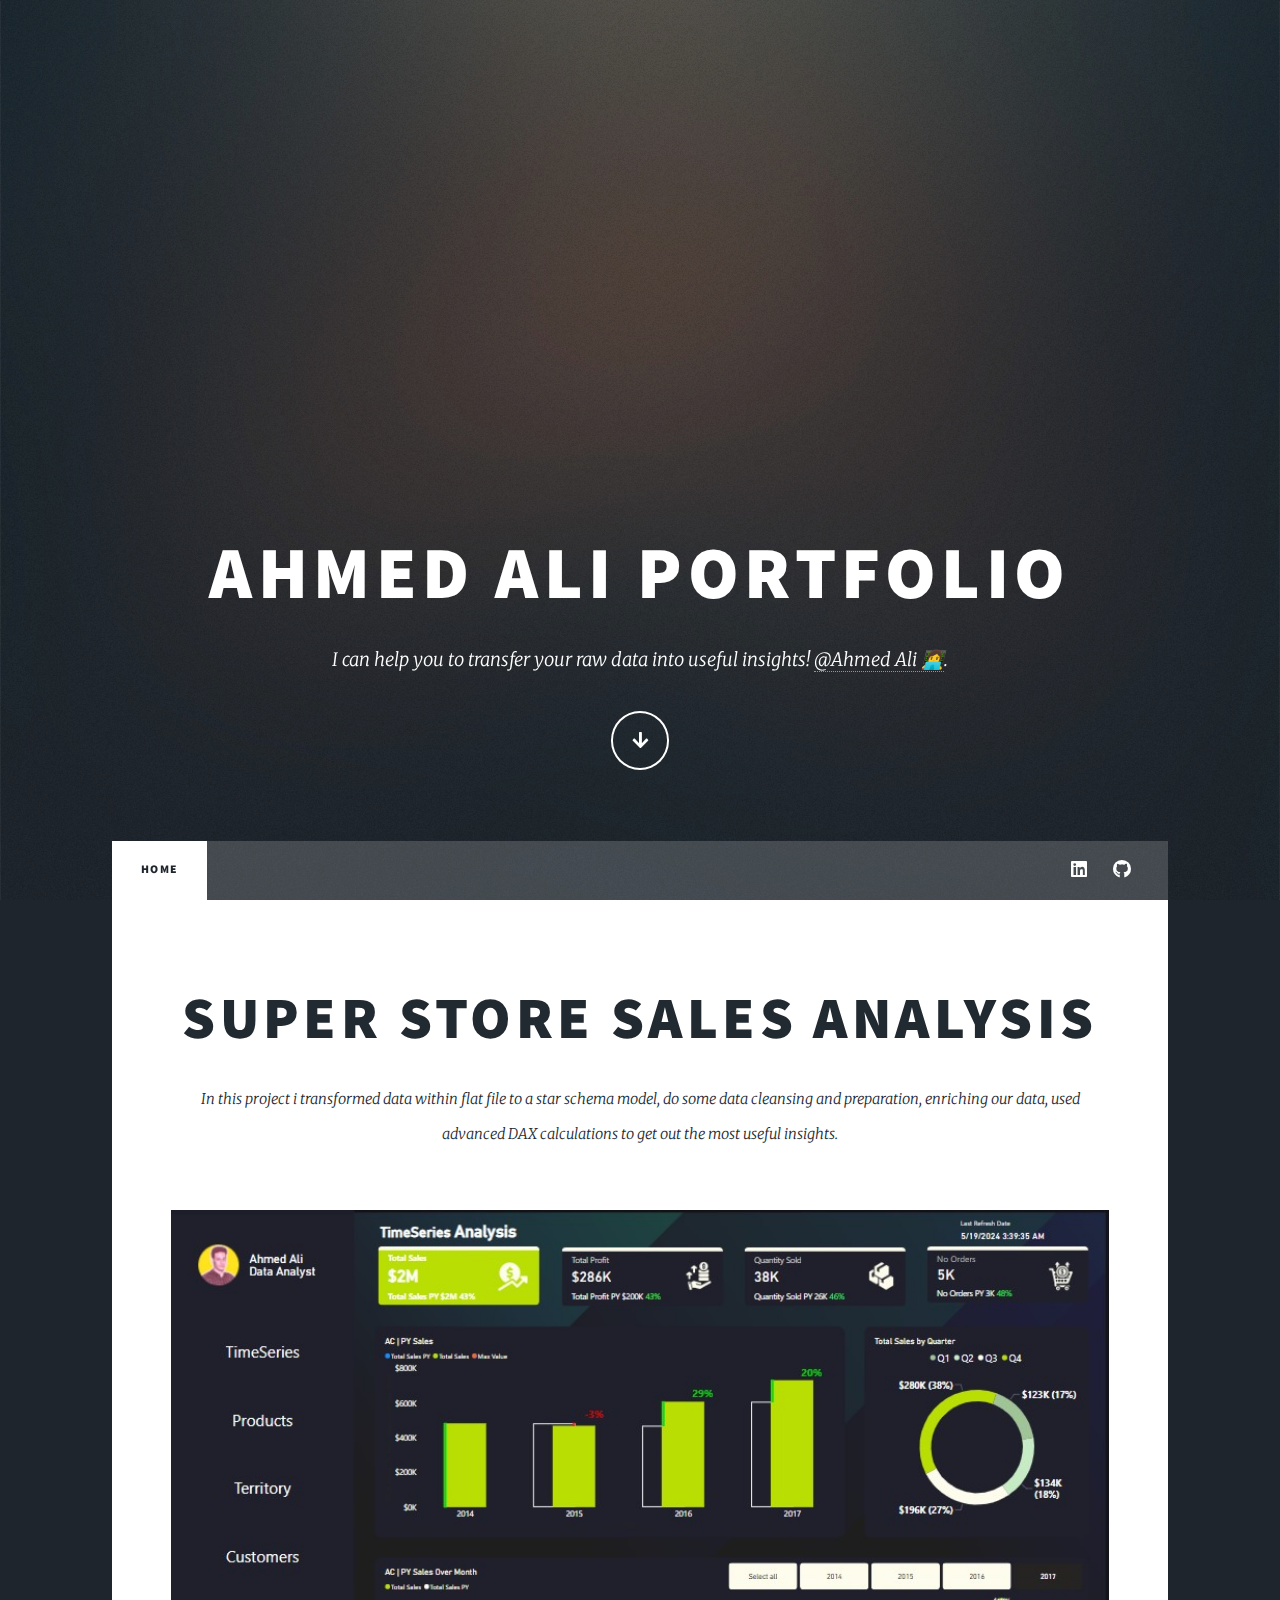
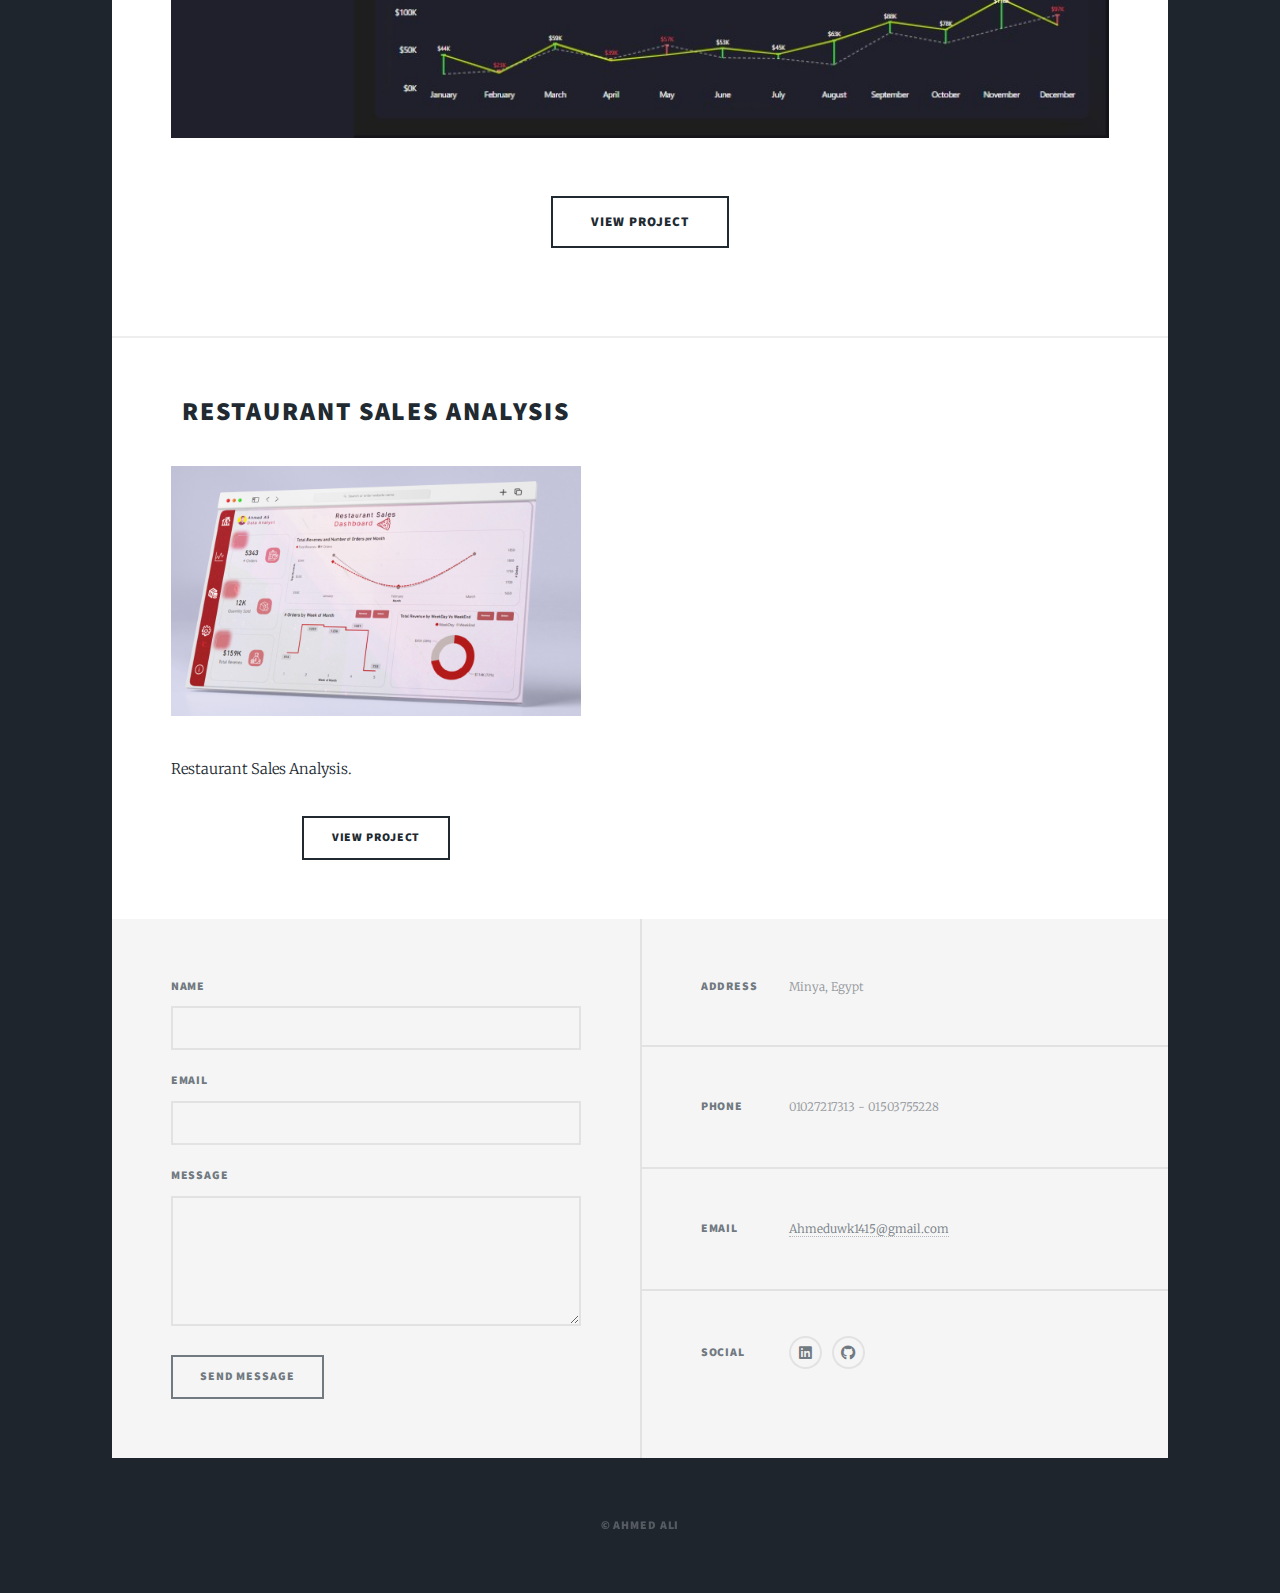
<file: index.html>
<!DOCTYPE HTML>
<!--
	Massively by HTML5 UP
	html5up.net | @ajlkn
	Free for personal and commercial use under the CCA 3.0 license (html5up.net/license)
-->
<html>
	<head>
		<title>Ahmed Ali Portfolio</title>
		<meta charset="utf-8" />
		<meta name="viewport" content="width=device-width, initial-scale=1, user-scalable=no" />
		<link rel="stylesheet" href="assets/css/main.css" />
		<noscript><link rel="stylesheet" href="assets/css/noscript.css" /></noscript>
	</head>
	<body class="is-preload">

		<!-- Wrapper -->
			<div id="wrapper" class="fade-in">

				<!-- Intro -->
					<div id="intro">
						<h1>Ahmed Ali Portfolio</h1>
						<p>I can help you to transfer your raw data into useful insights! <a href="https://www.linkedin.com/in/ahmedali11/">@Ahmed Ali 👩‍💻</a>.</p>
						<ul class="actions">
							<li><a href="#header" class="button icon solid solo fa-arrow-down scrolly">Continue</a></li>
						</ul>
					</div>

				<!-- Header -->
					<header id="header">
						<a href="index.html" class="logo">Ahmed Ali</a>
					</header>

				<!-- Nav -->
					<nav id="nav">
						<ul class="links">
							<li class="active"><a href="index.html">Home</a></li>
						</ul>
						<ul class="icons">
							<li><a href="https://www.linkedin.com/in/ahmedali11/" class="icon brands fa-linkedin"><span class="label">LinkedIn</span></a></li>
							<li><a href="#" class="icon brands fa-github"><span class="label">GitHub</span></a></li>
						</ul>
					</nav>

				<!-- Main -->
					<div id="main">

						<!-- Featured Post -->
							<article class="post featured">
								<header class="major">
									<h2><a href="#">Super Store Sales Analysis</a></h2>
									<p>In this project i transformed data within flat file to a star schema model, do some data cleansing and preparation, enriching our data, used advanced DAX calculations to get out the most useful insights.</p>
								</header>
								<a href="#" class="image main"><img src="images/superstore.jpg" alt="" /></a>
								<ul class="actions special">
									<li><a href="SuperStore.html" class="button large">View Project</a></li>
								</ul>
							</article>

						<!-- Posts -->
							<section class="posts">
								<article>
									<header>
										<h2><a href="#">Restaurant Sales Analysis</h2>
									</header>
									<a href="#" class="image fit"><img src="images/Restaurant.png" alt="" /></a>
									<p>Restaurant Sales Analysis.</p>
									<ul class="actions special">
										<li><a href="Restaurant.html" class="button">View Project</a></li>
									</ul>
								</article>
								
							</section>

						<!-- Footer -->

					</div>

				<!-- Footer -->
					<footer id="footer">
						<section>
							<form method="post" action="#">
								<div class="fields">
									<div class="field">
										<label for="name">Name</label>
										<input type="text" name="name" id="name" />
									</div>
									<div class="field">
										<label for="email">Email</label>
										<input type="text" name="email" id="email" />
									</div>
									<div class="field">
										<label for="message">Message</label>
										<textarea name="message" id="message" rows="3"></textarea>
									</div>
								</div>
								<ul class="actions">
									<li><input type="submit" value="Send Message" /></li>
								</ul>
							</form>
						</section>
						<section class="split contact">
							<section class="alt">
								<h3>Address</h3>
								<p>Minya, Egypt</p>
							</section>
							<section>
								<h3>Phone</h3>
								<p>01027217313 - 01503755228</p>
							</section>
							<section>
								<h3>Email</h3>
								<p><a href="#">Ahmeduwk1415@gmail.com</a></p>
							</section>
							<section>
								<h3>Social</h3>
								<ul class="icons alt">
									<li><a href="https://www.linkedin.com/in/ahmedali11/" class="icon brands alt fa-linkedin"><span class="label">linkedin</span></a></li>
									<li><a href="#" class="icon brands alt fa-github"><span class="label">GitHub</span></a></li>
								</ul>
							</section>
						</section>
					</footer>

				<!-- Copyright -->
					<div id="copyright">
						<ul><li>&copy; Ahmed Ali</li></ul>
					</div>

			</div>

		<!-- Scripts -->
			<script src="assets/js/jquery.min.js"></script>
			<script src="assets/js/jquery.scrollex.min.js"></script>
			<script src="assets/js/jquery.scrolly.min.js"></script>
			<script src="assets/js/browser.min.js"></script>
			<script src="assets/js/breakpoints.min.js"></script>
			<script src="assets/js/util.js"></script>
			<script src="assets/js/main.js"></script>

	</body>
</html>
</file>
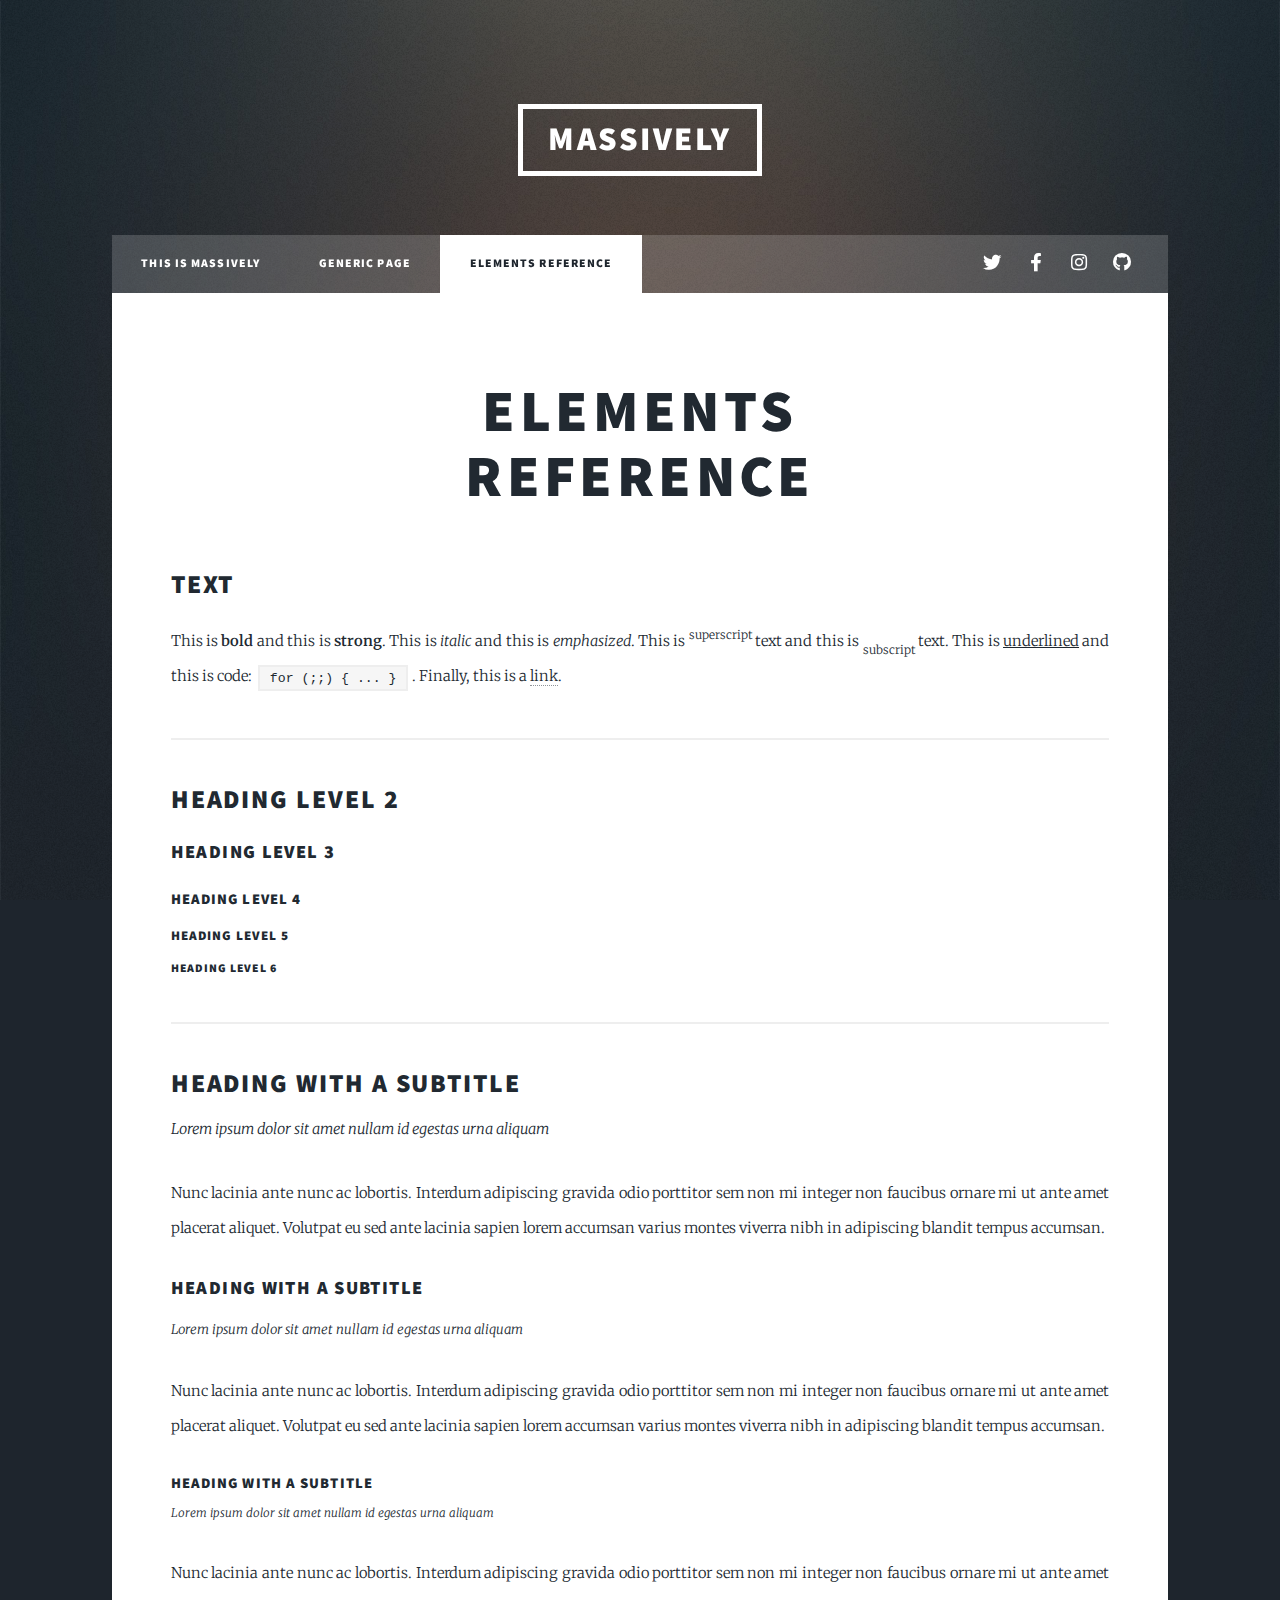
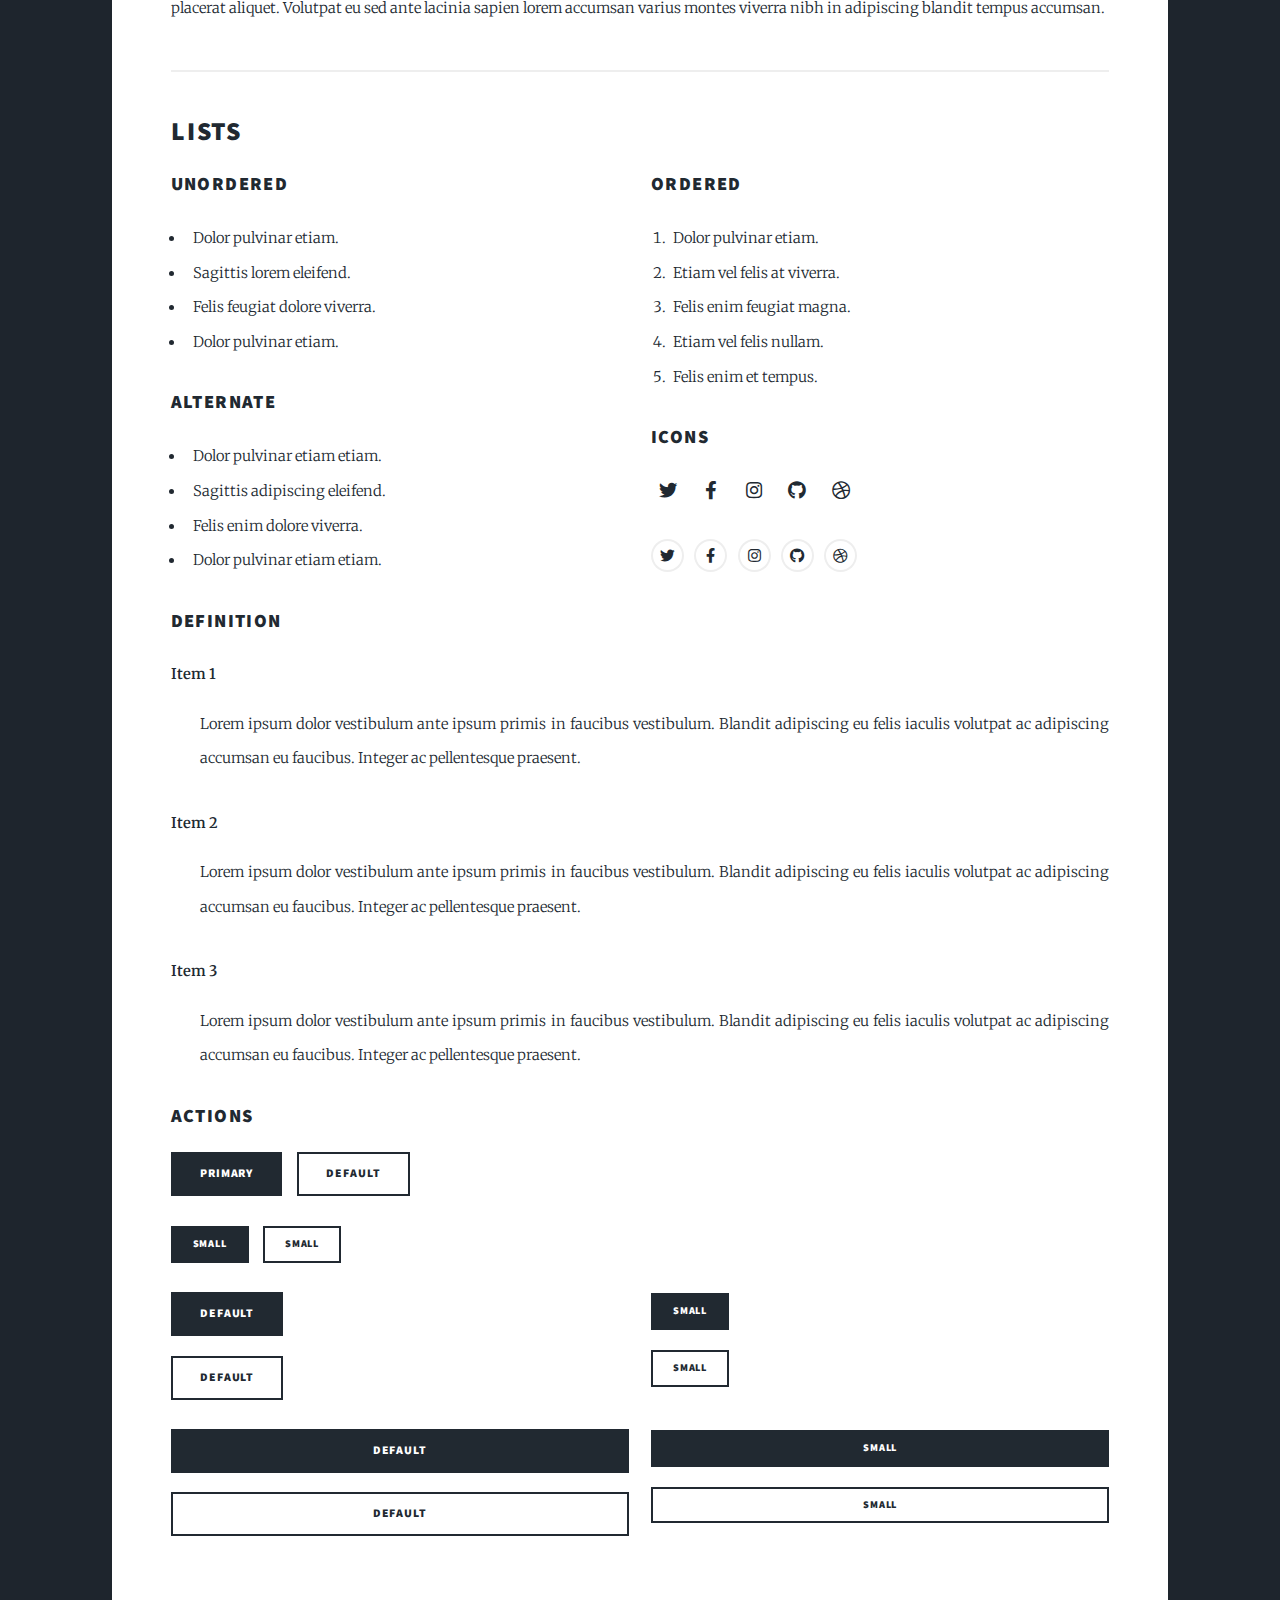
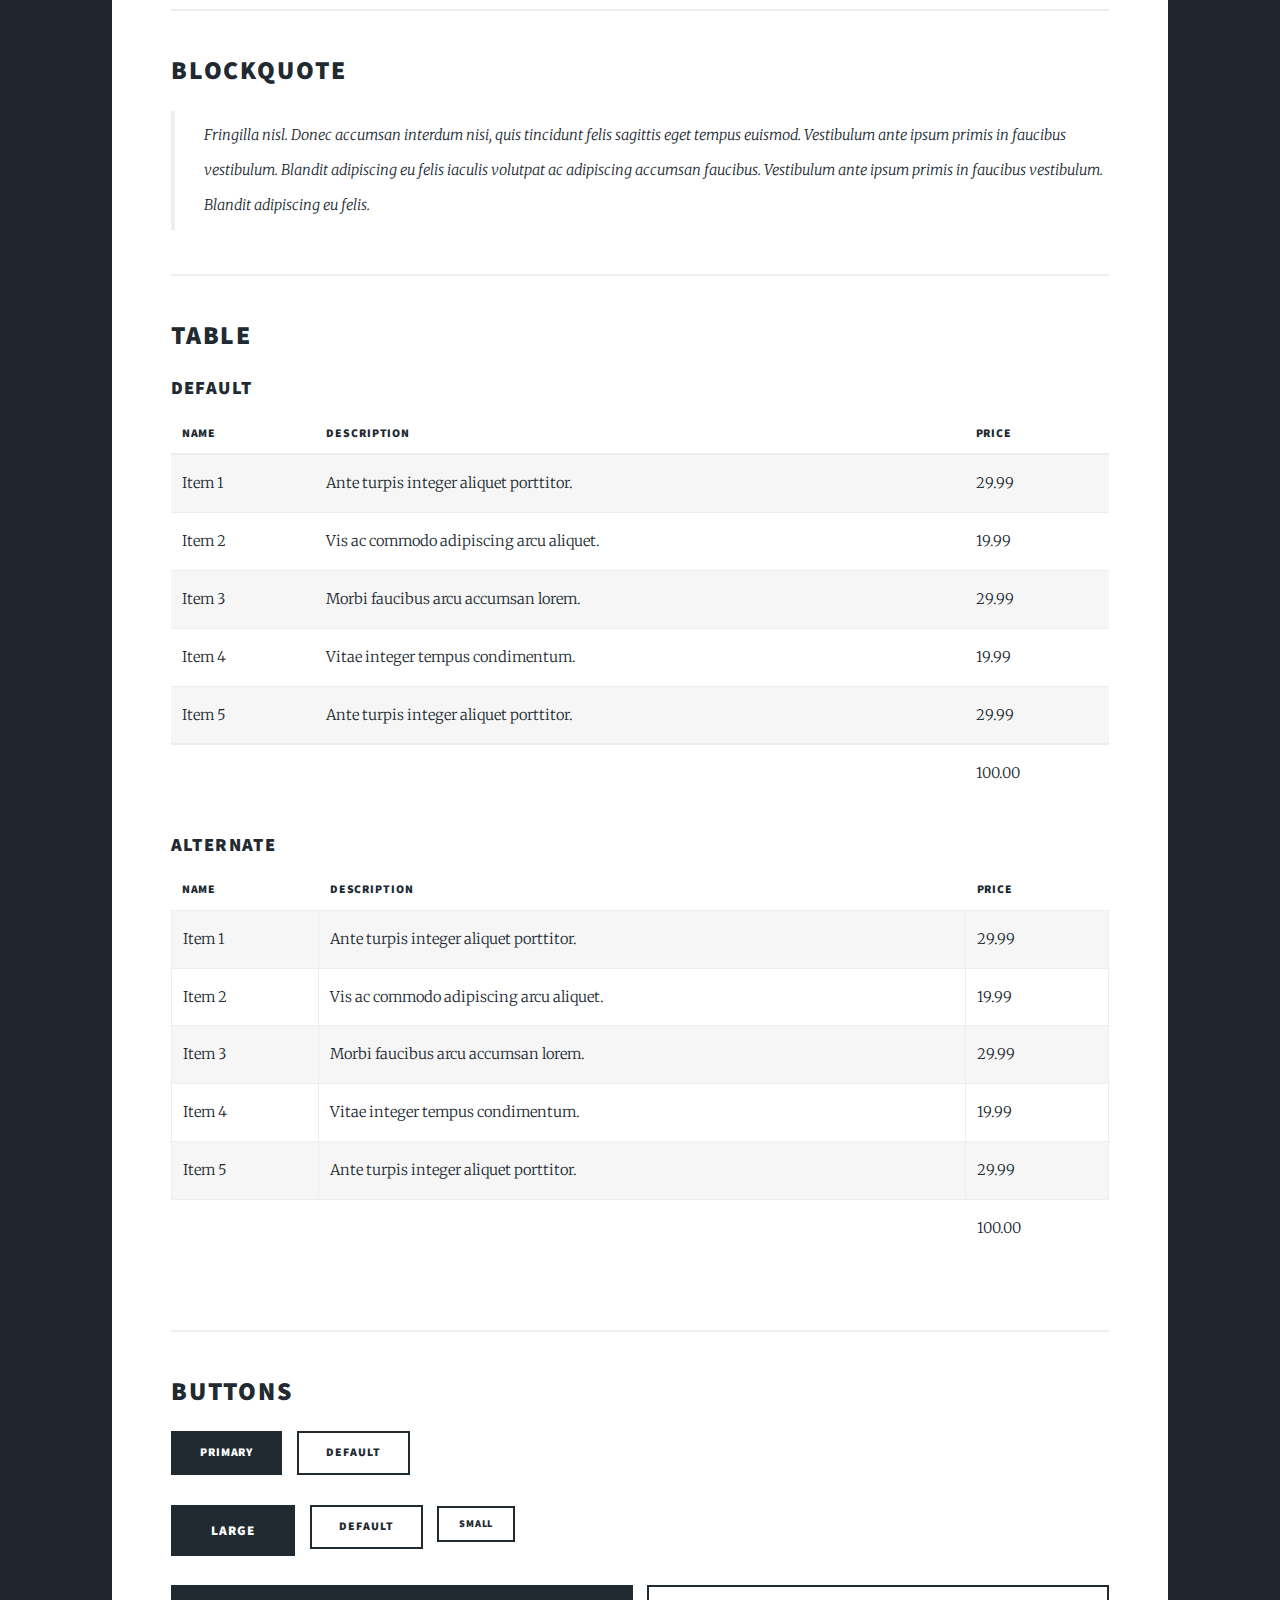
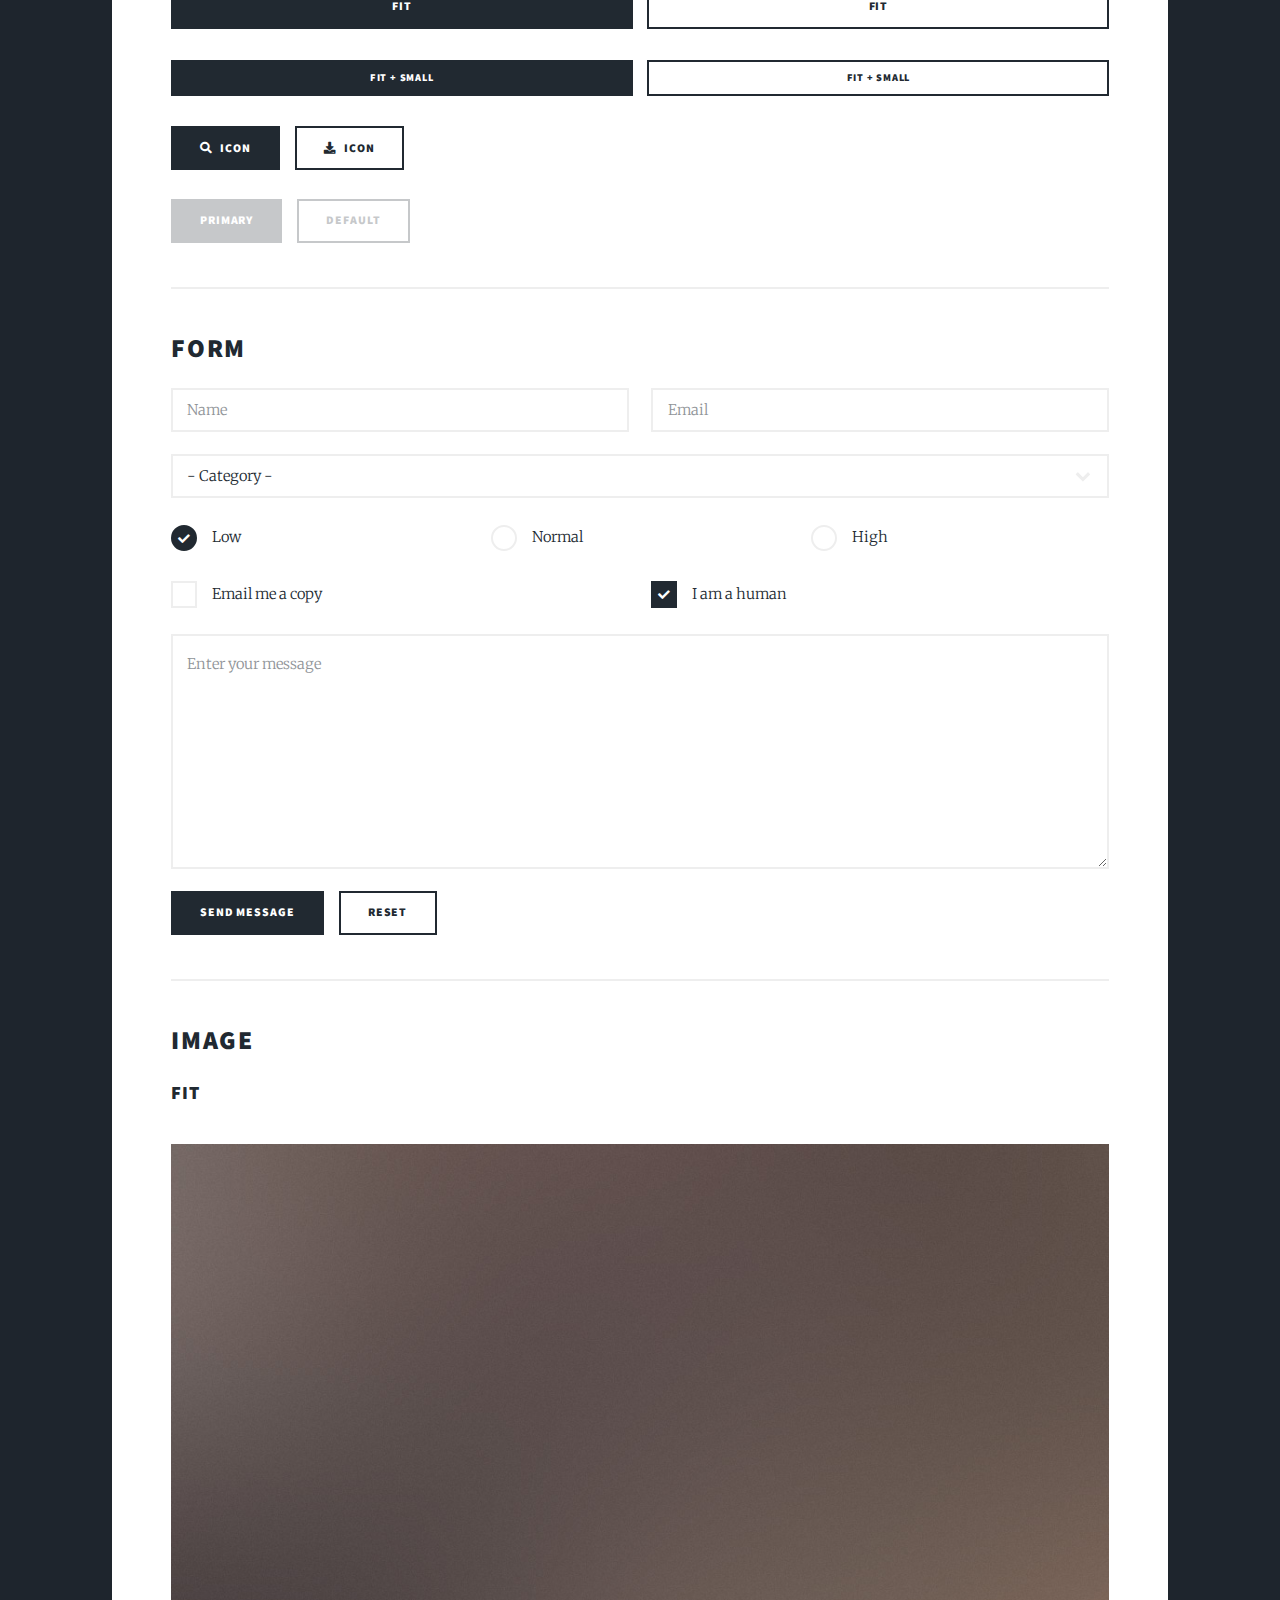
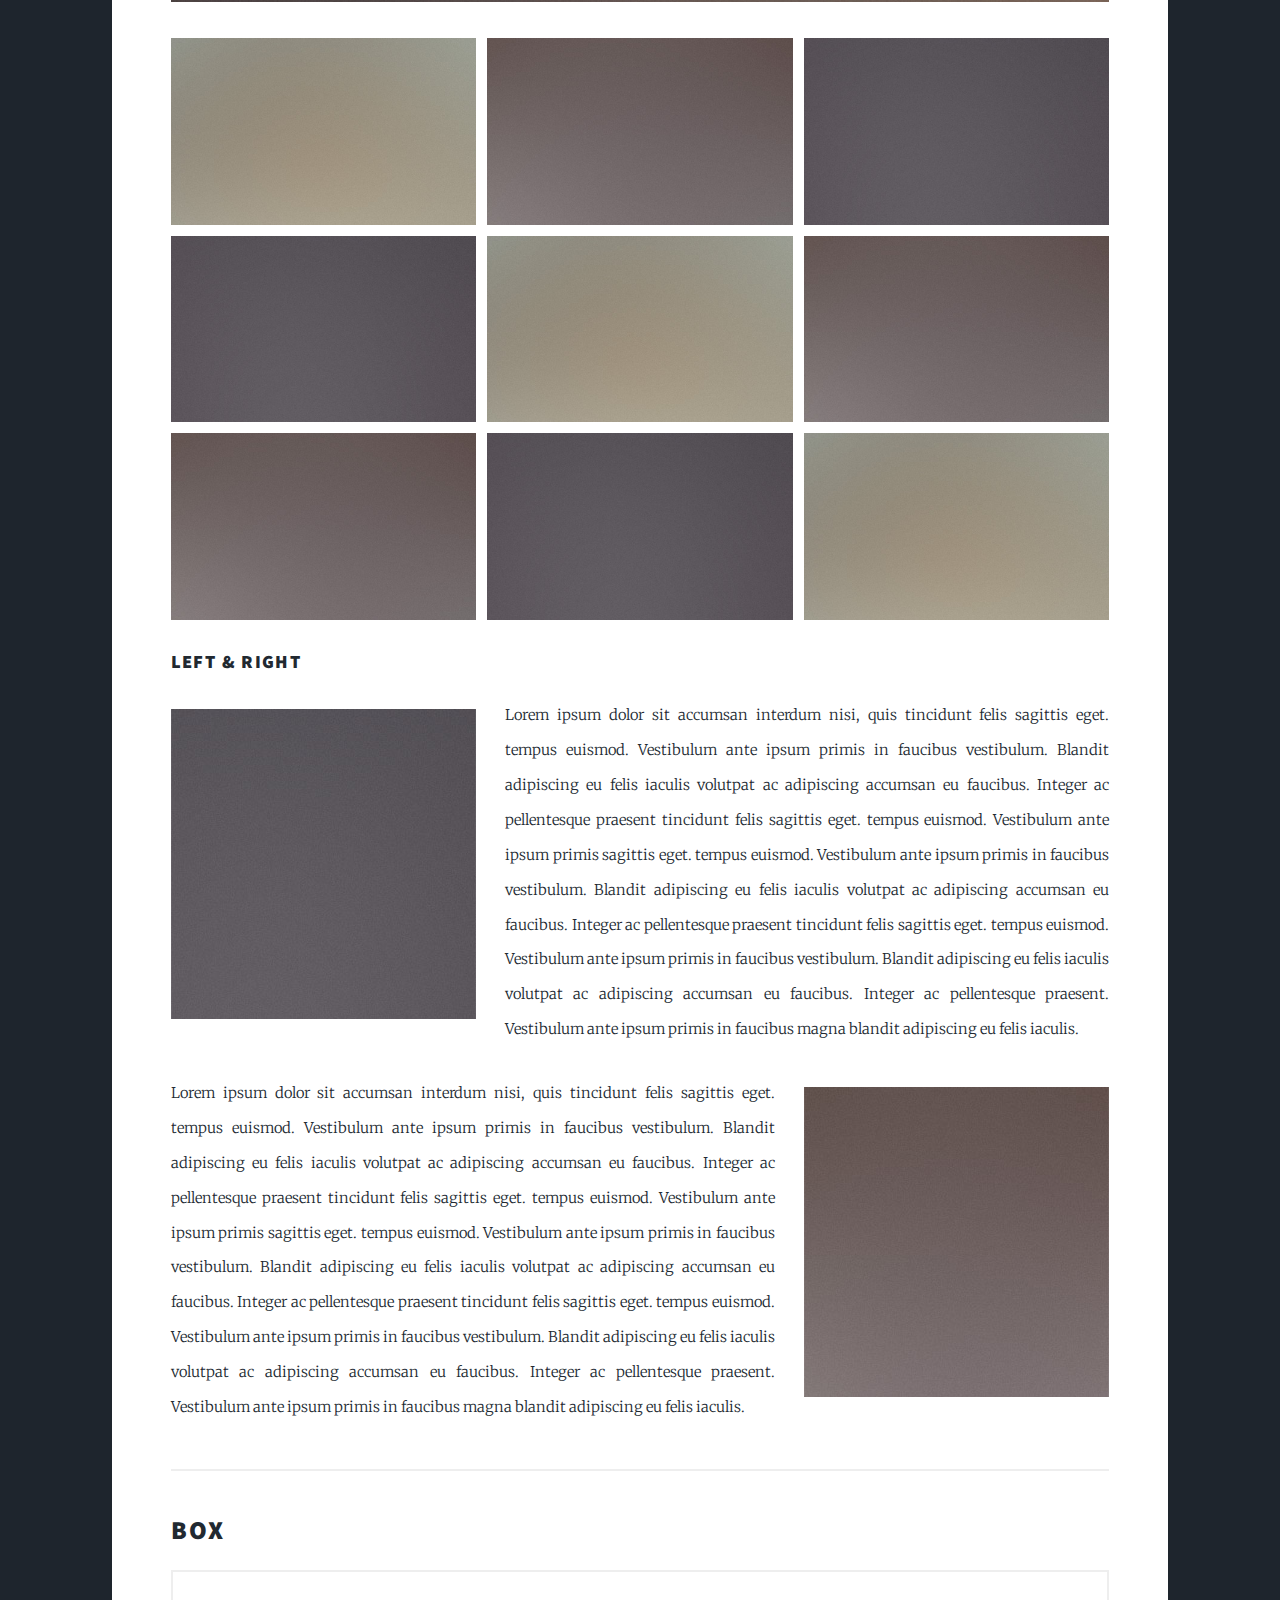
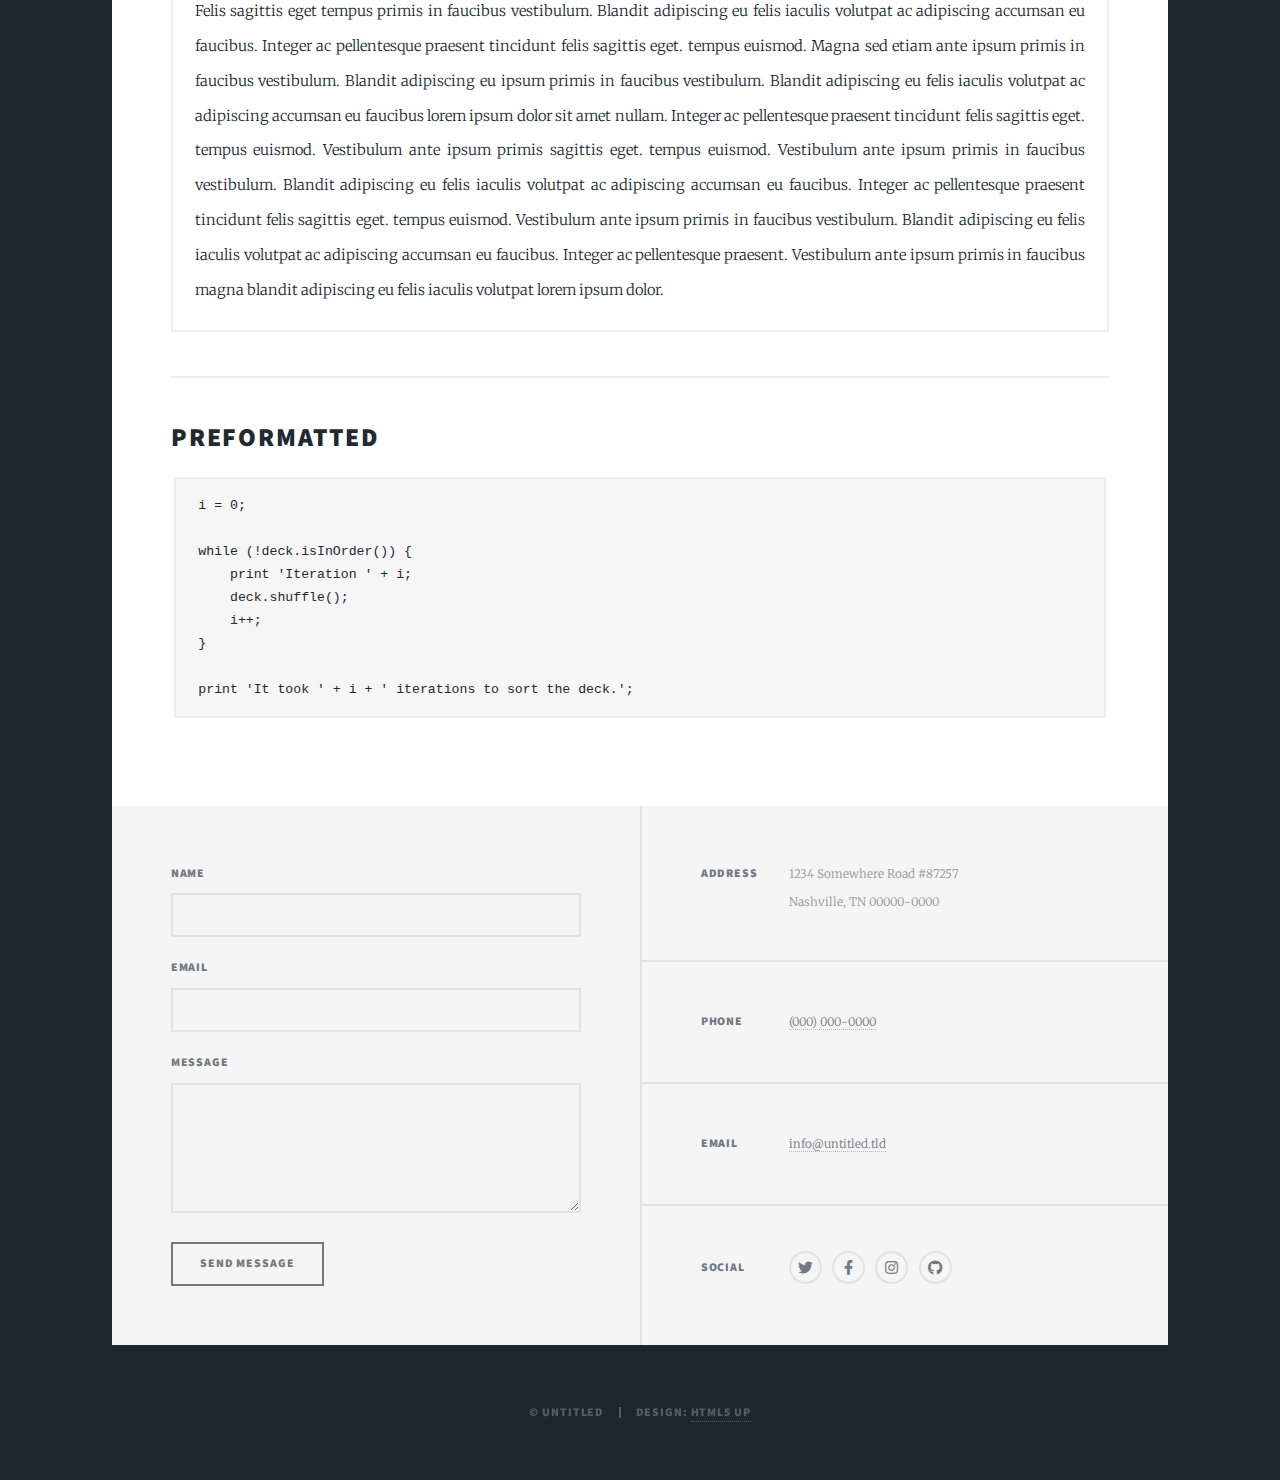
<file: elements.html>
<!DOCTYPE HTML>
<!--
	Massively by HTML5 UP
	html5up.net | @ajlkn
	Free for personal and commercial use under the CCA 3.0 license (html5up.net/license)
-->
<html>
	<head>
		<title>Elements Reference - Massively by HTML5 UP</title>
		<meta charset="utf-8" />
		<meta name="viewport" content="width=device-width, initial-scale=1, user-scalable=no" />
		<link rel="stylesheet" href="assets/css/main.css" />
		<noscript><link rel="stylesheet" href="assets/css/noscript.css" /></noscript>
	</head>
	<body class="is-preload">

		<!-- Wrapper -->
			<div id="wrapper">

				<!-- Header -->
					<header id="header">
						<a href="index.html" class="logo">Massively</a>
					</header>

				<!-- Nav -->
					<nav id="nav">
						<ul class="links">
							<li><a href="index.html">This is Massively</a></li>
							<li><a href="generic.html">Generic Page</a></li>
							<li class="active"><a href="elements.html">Elements Reference</a></li>
						</ul>
						<ul class="icons">
							<li><a href="#" class="icon brands fa-twitter"><span class="label">Twitter</span></a></li>
							<li><a href="#" class="icon brands fa-facebook-f"><span class="label">Facebook</span></a></li>
							<li><a href="#" class="icon brands fa-instagram"><span class="label">Instagram</span></a></li>
							<li><a href="#" class="icon brands fa-github"><span class="label">GitHub</span></a></li>
						</ul>
					</nav>

				<!-- Main -->
					<div id="main">

						<!-- Post -->
							<section class="post">
								<header class="major">
									<h1>Elements<br />
									Reference</h1>
								</header>

								<!-- Text stuff -->
									<h2>Text</h2>
									<p>This is <b>bold</b> and this is <strong>strong</strong>. This is <i>italic</i> and this is <em>emphasized</em>.
									This is <sup>superscript</sup> text and this is <sub>subscript</sub> text.
									This is <u>underlined</u> and this is code: <code>for (;;) { ... }</code>.
									Finally, this is a <a href="#">link</a>.</p>
									<hr />
									<h2>Heading Level 2</h2>
									<h3>Heading Level 3</h3>
									<h4>Heading Level 4</h4>
									<h5>Heading Level 5</h5>
									<h6>Heading Level 6</h6>
									<hr />
									<header>
										<h2>Heading with a Subtitle</h2>
										<p>Lorem ipsum dolor sit amet nullam id egestas urna aliquam</p>
									</header>
									<p>Nunc lacinia ante nunc ac lobortis. Interdum adipiscing gravida odio porttitor sem non mi integer non faucibus ornare mi ut ante amet placerat aliquet. Volutpat eu sed ante lacinia sapien lorem accumsan varius montes viverra nibh in adipiscing blandit tempus accumsan.</p>
									<header>
										<h3>Heading with a Subtitle</h3>
										<p>Lorem ipsum dolor sit amet nullam id egestas urna aliquam</p>
									</header>
									<p>Nunc lacinia ante nunc ac lobortis. Interdum adipiscing gravida odio porttitor sem non mi integer non faucibus ornare mi ut ante amet placerat aliquet. Volutpat eu sed ante lacinia sapien lorem accumsan varius montes viverra nibh in adipiscing blandit tempus accumsan.</p>
									<header>
										<h4>Heading with a Subtitle</h4>
										<p>Lorem ipsum dolor sit amet nullam id egestas urna aliquam</p>
									</header>
									<p>Nunc lacinia ante nunc ac lobortis. Interdum adipiscing gravida odio porttitor sem non mi integer non faucibus ornare mi ut ante amet placerat aliquet. Volutpat eu sed ante lacinia sapien lorem accumsan varius montes viverra nibh in adipiscing blandit tempus accumsan.</p>

									<hr />

								<!-- Lists -->
									<h2>Lists</h2>
									<div class="row">
										<div class="col-6 col-12-small">

											<h3>Unordered</h3>
											<ul>
												<li>Dolor pulvinar etiam.</li>
												<li>Sagittis lorem eleifend.</li>
												<li>Felis feugiat dolore viverra.</li>
												<li>Dolor pulvinar etiam.</li>
											</ul>

											<h3>Alternate</h3>
											<ul class="alt">
												<li>Dolor pulvinar etiam etiam.</li>
												<li>Sagittis adipiscing eleifend.</li>
												<li>Felis enim dolore viverra.</li>
												<li>Dolor pulvinar etiam etiam.</li>
											</ul>

										</div>
										<div class="col-6 col-12-small">

											<h3>Ordered</h3>
											<ol>
												<li>Dolor pulvinar etiam.</li>
												<li>Etiam vel felis at viverra.</li>
												<li>Felis enim feugiat magna.</li>
												<li>Etiam vel felis nullam.</li>
												<li>Felis enim et tempus.</li>
											</ol>

											<h3>Icons</h3>
											<ul class="icons">
												<li><a href="#" class="icon brands fa-twitter"><span class="label">Twitter</span></a></li>
												<li><a href="#" class="icon brands fa-facebook-f"><span class="label">Facebook</span></a></li>
												<li><a href="#" class="icon brands fa-instagram"><span class="label">Instagram</span></a></li>
												<li><a href="#" class="icon brands fa-github"><span class="label">Github</span></a></li>
												<li><a href="#" class="icon brands fa-dribbble"><span class="label">Dribbble</span></a></li>
											</ul>
											<ul class="icons alt">
												<li><a href="#" class="icon brands alt fa-twitter"><span class="label">Twitter</span></a></li>
												<li><a href="#" class="icon brands alt fa-facebook-f"><span class="label">Facebook</span></a></li>
												<li><a href="#" class="icon brands alt fa-instagram"><span class="label">Instagram</span></a></li>
												<li><a href="#" class="icon brands alt fa-github"><span class="label">Github</span></a></li>
												<li><a href="#" class="icon brands alt fa-dribbble"><span class="label">Dribbble</span></a></li>
											</ul>

										</div>
									</div>
									<h3>Definition</h3>
									<dl>
										<dt>Item 1</dt>
										<dd>
											<p>Lorem ipsum dolor vestibulum ante ipsum primis in faucibus vestibulum. Blandit adipiscing eu felis iaculis volutpat ac adipiscing accumsan eu faucibus. Integer ac pellentesque praesent.</p>
										</dd>
										<dt>Item 2</dt>
										<dd>
											<p>Lorem ipsum dolor vestibulum ante ipsum primis in faucibus vestibulum. Blandit adipiscing eu felis iaculis volutpat ac adipiscing accumsan eu faucibus. Integer ac pellentesque praesent.</p>
										</dd>
										<dt>Item 3</dt>
										<dd>
											<p>Lorem ipsum dolor vestibulum ante ipsum primis in faucibus vestibulum. Blandit adipiscing eu felis iaculis volutpat ac adipiscing accumsan eu faucibus. Integer ac pellentesque praesent.</p>
										</dd>
									</dl>

									<h3>Actions</h3>
									<ul class="actions">
										<li><a href="#" class="button primary">Primary</a></li>
										<li><a href="#" class="button">Default</a></li>
									</ul>
									<ul class="actions small">
										<li><a href="#" class="button primary small">Small</a></li>
										<li><a href="#" class="button small">Small</a></li>
									</ul>
									<div class="row">
										<div class="col-6 col-12-small">
											<ul class="actions stacked">
												<li><a href="#" class="button primary">Default</a></li>
												<li><a href="#" class="button">Default</a></li>
											</ul>
										</div>
										<div class="col-6 col-12-small">
											<ul class="actions stacked">
												<li><a href="#" class="button primary small">Small</a></li>
												<li><a href="#" class="button small">Small</a></li>
											</ul>
										</div>
									</div>
									<div class="row">
										<div class="col-6 col-12-small">
											<ul class="actions stacked">
												<li><a href="#" class="button primary fit">Default</a></li>
												<li><a href="#" class="button fit">Default</a></li>
											</ul>
										</div>
										<div class="col-6 col-12-small">
											<ul class="actions stacked">
												<li><a href="#" class="button primary small fit">Small</a></li>
												<li><a href="#" class="button small fit">Small</a></li>
											</ul>
										</div>
									</div>

									<hr />

								<!-- Blockquote -->
									<h2>Blockquote</h2>
									<blockquote>Fringilla nisl. Donec accumsan interdum nisi, quis tincidunt felis sagittis eget tempus euismod. Vestibulum ante ipsum primis in faucibus vestibulum. Blandit adipiscing eu felis iaculis volutpat ac adipiscing accumsan faucibus. Vestibulum ante ipsum primis in faucibus vestibulum. Blandit adipiscing eu felis.</blockquote>

									<hr />

								<!-- Table -->
									<h2>Table</h2>

									<h3>Default</h3>
									<div class="table-wrapper">
										<table>
											<thead>
												<tr>
													<th>Name</th>
													<th>Description</th>
													<th>Price</th>
												</tr>
											</thead>
											<tbody>
												<tr>
													<td>Item 1</td>
													<td>Ante turpis integer aliquet porttitor.</td>
													<td>29.99</td>
												</tr>
												<tr>
													<td>Item 2</td>
													<td>Vis ac commodo adipiscing arcu aliquet.</td>
													<td>19.99</td>
												</tr>
												<tr>
													<td>Item 3</td>
													<td> Morbi faucibus arcu accumsan lorem.</td>
													<td>29.99</td>
												</tr>
												<tr>
													<td>Item 4</td>
													<td>Vitae integer tempus condimentum.</td>
													<td>19.99</td>
												</tr>
												<tr>
													<td>Item 5</td>
													<td>Ante turpis integer aliquet porttitor.</td>
													<td>29.99</td>
												</tr>
											</tbody>
											<tfoot>
												<tr>
													<td colspan="2"></td>
													<td>100.00</td>
												</tr>
											</tfoot>
										</table>
									</div>

									<h3>Alternate</h3>
									<div class="table-wrapper">
										<table class="alt">
											<thead>
												<tr>
													<th>Name</th>
													<th>Description</th>
													<th>Price</th>
												</tr>
											</thead>
											<tbody>
												<tr>
													<td>Item 1</td>
													<td>Ante turpis integer aliquet porttitor.</td>
													<td>29.99</td>
												</tr>
												<tr>
													<td>Item 2</td>
													<td>Vis ac commodo adipiscing arcu aliquet.</td>
													<td>19.99</td>
												</tr>
												<tr>
													<td>Item 3</td>
													<td> Morbi faucibus arcu accumsan lorem.</td>
													<td>29.99</td>
												</tr>
												<tr>
													<td>Item 4</td>
													<td>Vitae integer tempus condimentum.</td>
													<td>19.99</td>
												</tr>
												<tr>
													<td>Item 5</td>
													<td>Ante turpis integer aliquet porttitor.</td>
													<td>29.99</td>
												</tr>
											</tbody>
											<tfoot>
												<tr>
													<td colspan="2"></td>
													<td>100.00</td>
												</tr>
											</tfoot>
										</table>
									</div>

									<hr />

								<!-- Buttons -->
									<h2>Buttons</h2>
									<ul class="actions">
										<li><a href="#" class="button primary">Primary</a></li>
										<li><a href="#" class="button">Default</a></li>
									</ul>
									<ul class="actions">
										<li><a href="#" class="button primary large">Large</a></li>
										<li><a href="#" class="button">Default</a></li>
										<li><a href="#" class="button small">Small</a></li>
									</ul>
									<ul class="actions fit">
										<li><a href="#" class="button primary fit">Fit</a></li>
										<li><a href="#" class="button fit">Fit</a></li>
									</ul>
									<ul class="actions fit small">
										<li><a href="#" class="button primary fit small">Fit + Small</a></li>
										<li><a href="#" class="button fit small">Fit + Small</a></li>
									</ul>
									<ul class="actions">
										<li><a href="#" class="button primary icon solid fa-search">Icon</a></li>
										<li><a href="#" class="button icon solid fa-download">Icon</a></li>
									</ul>
									<ul class="actions">
										<li><span class="button primary disabled">Primary</span></li>
										<li><span class="button disabled">Default</span></li>
									</ul>

									<hr />

								<!-- Form -->
									<h2>Form</h2>

									<form method="post" action="#">
										<div class="row gtr-uniform">
											<div class="col-6 col-12-xsmall">
												<input type="text" name="demo-name" id="demo-name" value="" placeholder="Name" />
											</div>
											<div class="col-6 col-12-xsmall">
												<input type="email" name="demo-email" id="demo-email" value="" placeholder="Email" />
											</div>
											<!-- Break -->
											<div class="col-12">
												<select name="demo-category" id="demo-category">
													<option value="">- Category -</option>
													<option value="1">Manufacturing</option>
													<option value="1">Shipping</option>
													<option value="1">Administration</option>
													<option value="1">Human Resources</option>
												</select>
											</div>
											<!-- Break -->
											<div class="col-4 col-12-small">
												<input type="radio" id="demo-priority-low" name="demo-priority" checked>
												<label for="demo-priority-low">Low</label>
											</div>
											<div class="col-4 col-12-small">
												<input type="radio" id="demo-priority-normal" name="demo-priority">
												<label for="demo-priority-normal">Normal</label>
											</div>
											<div class="col-4 col-12-small">
												<input type="radio" id="demo-priority-high" name="demo-priority">
												<label for="demo-priority-high">High</label>
											</div>
											<!-- Break -->
											<div class="col-6 col-12-small">
												<input type="checkbox" id="demo-copy" name="demo-copy">
												<label for="demo-copy">Email me a copy</label>
											</div>
											<div class="col-6 col-12-small">
												<input type="checkbox" id="demo-human" name="demo-human" checked>
												<label for="demo-human">I am a human</label>
											</div>
											<!-- Break -->
											<div class="col-12">
												<textarea name="demo-message" id="demo-message" placeholder="Enter your message" rows="6"></textarea>
											</div>
											<!-- Break -->
											<div class="col-12">
												<ul class="actions">
													<li><input type="submit" value="Send Message" class="primary" /></li>
													<li><input type="reset" value="Reset" /></li>
												</ul>
											</div>
										</div>
									</form>

									<hr />

								<!-- Image -->
									<h2>Image</h2>

									<h3>Fit</h3>
									<span class="image fit"><img src="images/pic01.jpg" alt="" /></span>
									<div class="box alt">
										<div class="row gtr-50 gtr-uniform">
											<div class="col-4"><span class="image fit"><img src="images/pic02.jpg" alt="" /></span></div>
											<div class="col-4"><span class="image fit"><img src="images/pic03.jpg" alt="" /></span></div>
											<div class="col-4"><span class="image fit"><img src="images/pic04.jpg" alt="" /></span></div>
											<!-- Break -->
											<div class="col-4"><span class="image fit"><img src="images/pic04.jpg" alt="" /></span></div>
											<div class="col-4"><span class="image fit"><img src="images/pic02.jpg" alt="" /></span></div>
											<div class="col-4"><span class="image fit"><img src="images/pic03.jpg" alt="" /></span></div>
											<!-- Break -->
											<div class="col-4"><span class="image fit"><img src="images/pic03.jpg" alt="" /></span></div>
											<div class="col-4"><span class="image fit"><img src="images/pic04.jpg" alt="" /></span></div>
											<div class="col-4"><span class="image fit"><img src="images/pic02.jpg" alt="" /></span></div>
										</div>
									</div>

									<h3>Left &amp; Right</h3>
									<p><span class="image left"><img src="images/pic08.jpg" alt="" /></span>Lorem ipsum dolor sit accumsan interdum nisi, quis tincidunt felis sagittis eget. tempus euismod. Vestibulum ante ipsum primis in faucibus vestibulum. Blandit adipiscing eu felis iaculis volutpat ac adipiscing accumsan eu faucibus. Integer ac pellentesque praesent tincidunt felis sagittis eget. tempus euismod. Vestibulum ante ipsum primis sagittis eget. tempus euismod. Vestibulum ante ipsum primis in faucibus vestibulum. Blandit adipiscing eu felis iaculis volutpat ac adipiscing accumsan eu faucibus. Integer ac pellentesque praesent tincidunt felis sagittis eget. tempus euismod. Vestibulum ante ipsum primis in faucibus vestibulum. Blandit adipiscing eu felis iaculis volutpat ac adipiscing accumsan eu faucibus. Integer ac pellentesque praesent. Vestibulum ante ipsum primis in faucibus magna blandit adipiscing eu felis iaculis.</p>
									<p><span class="image right"><img src="images/pic09.jpg" alt="" /></span>Lorem ipsum dolor sit accumsan interdum nisi, quis tincidunt felis sagittis eget. tempus euismod. Vestibulum ante ipsum primis in faucibus vestibulum. Blandit adipiscing eu felis iaculis volutpat ac adipiscing accumsan eu faucibus. Integer ac pellentesque praesent tincidunt felis sagittis eget. tempus euismod. Vestibulum ante ipsum primis sagittis eget. tempus euismod. Vestibulum ante ipsum primis in faucibus vestibulum. Blandit adipiscing eu felis iaculis volutpat ac adipiscing accumsan eu faucibus. Integer ac pellentesque praesent tincidunt felis sagittis eget. tempus euismod. Vestibulum ante ipsum primis in faucibus vestibulum. Blandit adipiscing eu felis iaculis volutpat ac adipiscing accumsan eu faucibus. Integer ac pellentesque praesent. Vestibulum ante ipsum primis in faucibus magna blandit adipiscing eu felis iaculis.</p>

									<hr />

								<!-- Box -->
									<h2>Box</h2>
									<div class="box">
										<p>Felis sagittis eget tempus primis in faucibus vestibulum. Blandit adipiscing eu felis iaculis volutpat ac adipiscing accumsan eu faucibus. Integer ac pellentesque praesent tincidunt felis sagittis eget. tempus euismod. Magna sed etiam ante ipsum primis in faucibus vestibulum. Blandit adipiscing eu ipsum primis in faucibus vestibulum. Blandit adipiscing eu felis iaculis volutpat ac adipiscing accumsan eu faucibus lorem ipsum dolor sit amet nullam. Integer ac pellentesque praesent tincidunt felis sagittis eget. tempus euismod. Vestibulum ante ipsum primis sagittis eget. tempus euismod. Vestibulum ante ipsum primis in faucibus vestibulum. Blandit adipiscing eu felis iaculis volutpat ac adipiscing accumsan eu faucibus. Integer ac pellentesque praesent tincidunt felis sagittis eget. tempus euismod. Vestibulum ante ipsum primis in faucibus vestibulum. Blandit adipiscing eu felis iaculis volutpat ac adipiscing accumsan eu faucibus. Integer ac pellentesque praesent. Vestibulum ante ipsum primis in faucibus magna blandit adipiscing eu felis iaculis volutpat lorem ipsum dolor.</p>
									</div>

									<hr />

								<!-- Preformatted Code -->
									<h2>Preformatted</h2>
									<pre><code>i = 0;

while (!deck.isInOrder()) {
    print 'Iteration ' + i;
    deck.shuffle();
    i++;
}

print 'It took ' + i + ' iterations to sort the deck.';
</code></pre>

							</section>

					</div>

				<!-- Footer -->
					<footer id="footer">
						<section>
							<form method="post" action="#">
								<div class="fields">
									<div class="field">
										<label for="name">Name</label>
										<input type="text" name="name" id="name" />
									</div>
									<div class="field">
										<label for="email">Email</label>
										<input type="text" name="email" id="email" />
									</div>
									<div class="field">
										<label for="message">Message</label>
										<textarea name="message" id="message" rows="3"></textarea>
									</div>
								</div>
								<ul class="actions">
									<li><input type="submit" value="Send Message" /></li>
								</ul>
							</form>
						</section>
						<section class="split contact">
							<section class="alt">
								<h3>Address</h3>
								<p>1234 Somewhere Road #87257<br />
								Nashville, TN 00000-0000</p>
							</section>
							<section>
								<h3>Phone</h3>
								<p><a href="#">(000) 000-0000</a></p>
							</section>
							<section>
								<h3>Email</h3>
								<p><a href="#">info@untitled.tld</a></p>
							</section>
							<section>
								<h3>Social</h3>
								<ul class="icons alt">
									<li><a href="#" class="icon brands alt fa-twitter"><span class="label">Twitter</span></a></li>
									<li><a href="#" class="icon brands alt fa-facebook-f"><span class="label">Facebook</span></a></li>
									<li><a href="#" class="icon brands alt fa-instagram"><span class="label">Instagram</span></a></li>
									<li><a href="#" class="icon brands alt fa-github"><span class="label">GitHub</span></a></li>
								</ul>
							</section>
						</section>
					</footer>

				<!-- Copyright -->
					<div id="copyright">
						<ul><li>&copy; Untitled</li><li>Design: <a href="https://html5up.net">HTML5 UP</a></li></ul>
					</div>

			</div>

		<!-- Scripts -->
			<script src="assets/js/jquery.min.js"></script>
			<script src="assets/js/jquery.scrollex.min.js"></script>
			<script src="assets/js/jquery.scrolly.min.js"></script>
			<script src="assets/js/browser.min.js"></script>
			<script src="assets/js/breakpoints.min.js"></script>
			<script src="assets/js/util.js"></script>
			<script src="assets/js/main.js"></script>

	</body>
</html>
</file>
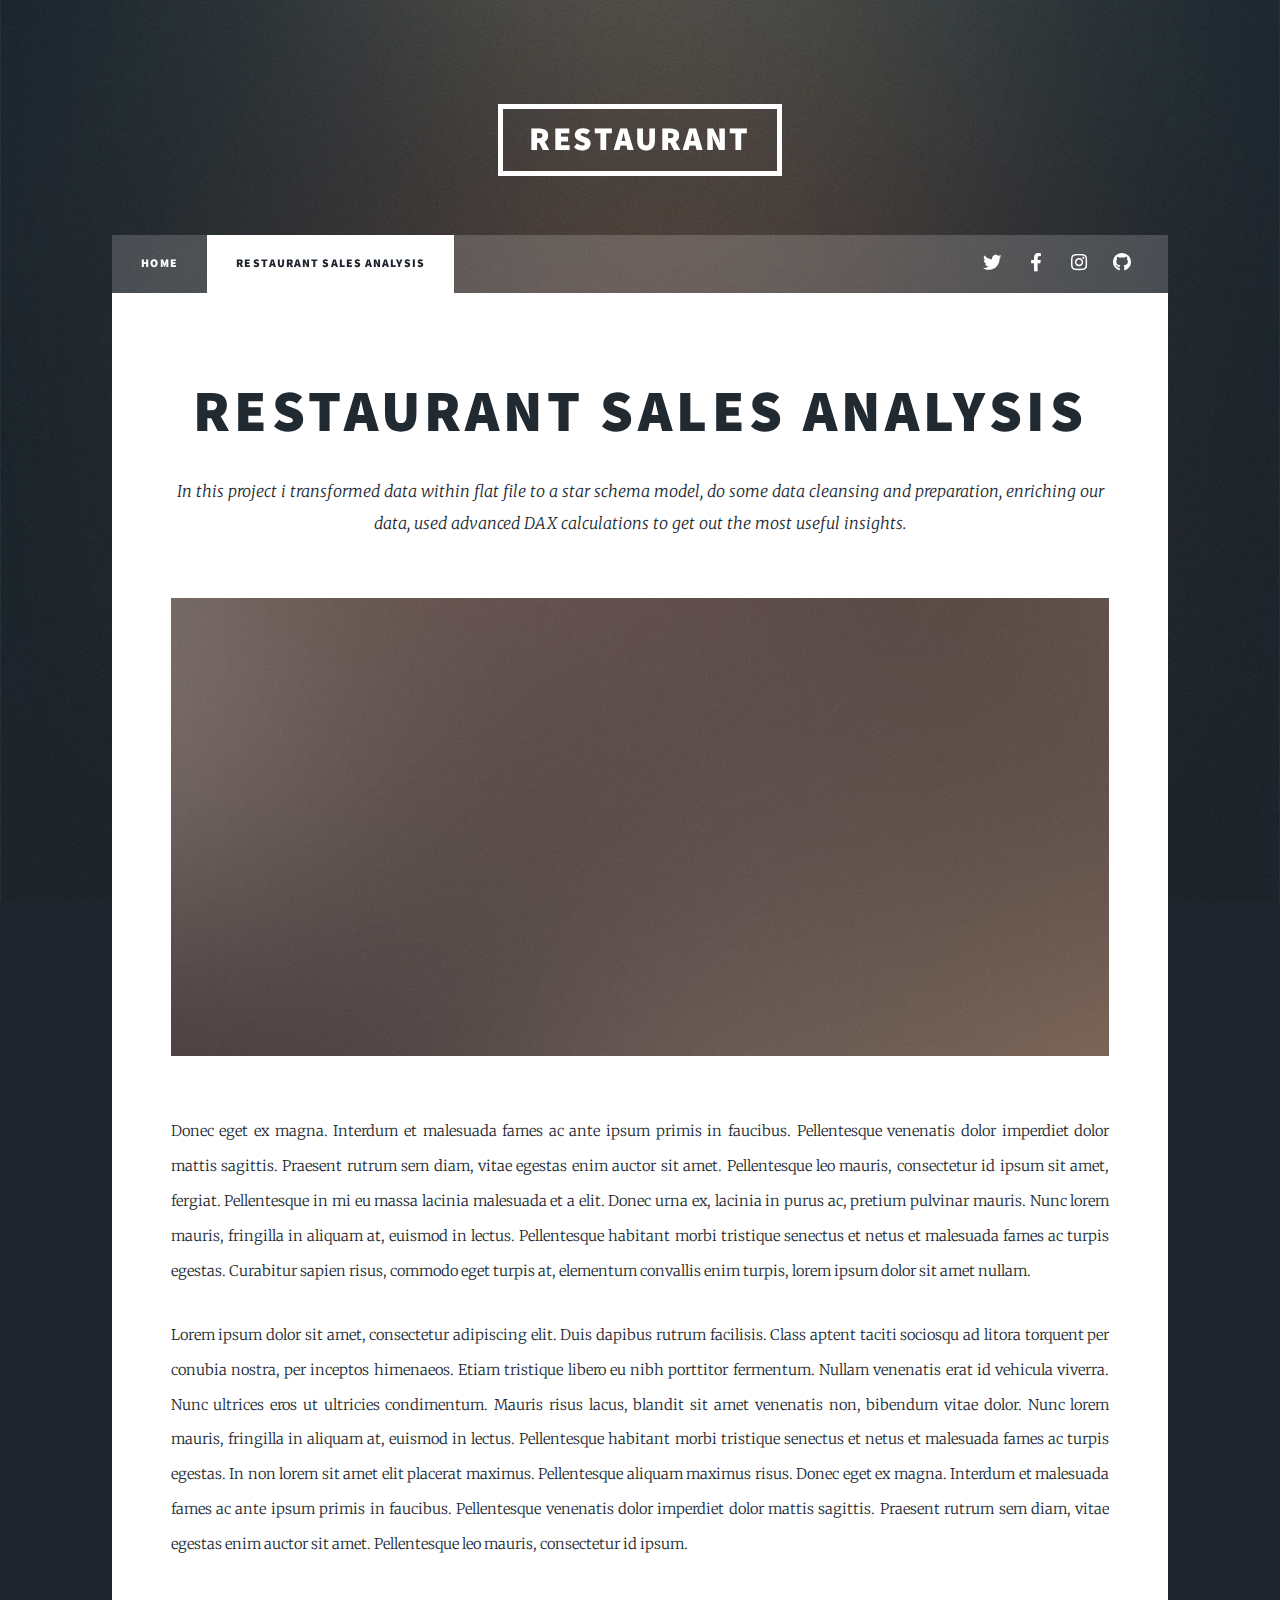
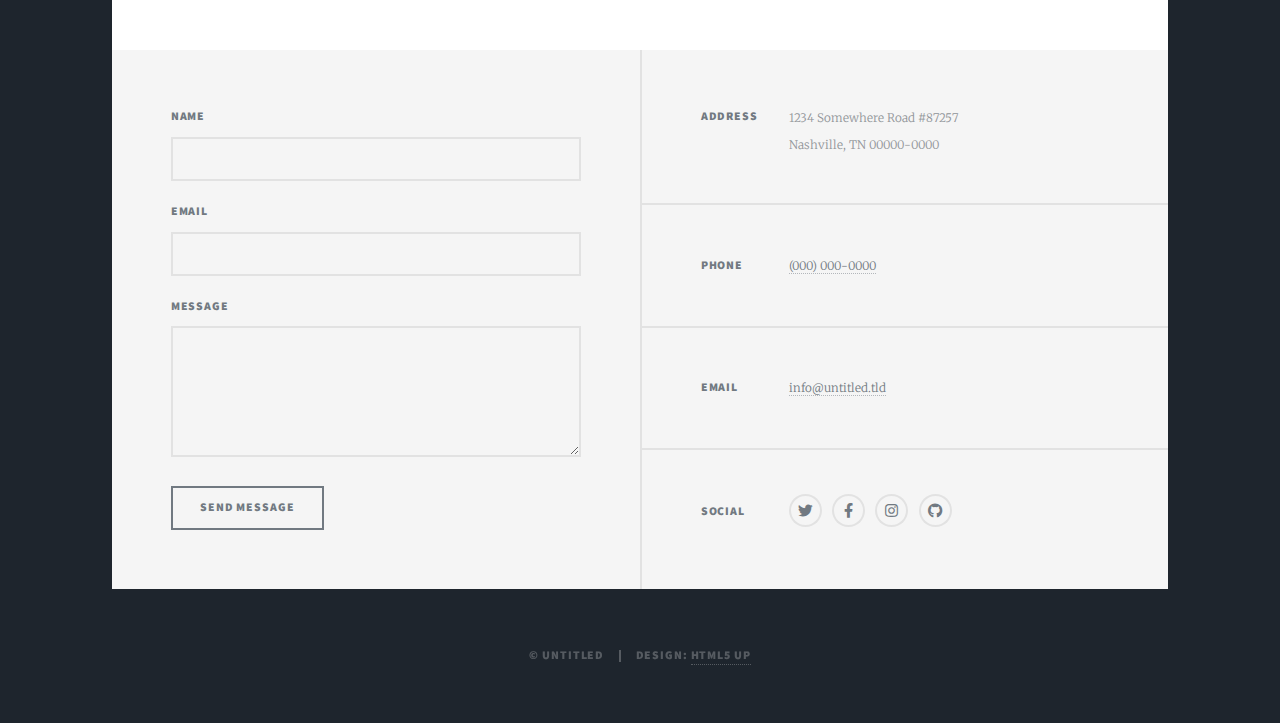
<file: Restaurant.html>
<!DOCTYPE HTML>
<!--
	Massively by HTML5 UP
	html5up.net | @ajlkn
	Free for personal and commercial use under the CCA 3.0 license (html5up.net/license)
-->
<html>
	<head>
		<title>Restaurant Sales Analysis</title>
		<meta charset="utf-8" />
		<meta name="viewport" content="width=device-width, initial-scale=1, user-scalable=no" />
		<link rel="stylesheet" href="assets/css/main.css" />
		<noscript><link rel="stylesheet" href="assets/css/noscript.css" /></noscript>
	</head>
	<body class="is-preload">

		<!-- Wrapper -->
			<div id="wrapper">

				<!-- Header -->
					<header id="header">
						<a href="index.html" class="logo">Restaurant</a>
					</header>

				<!-- Nav -->
					<nav id="nav">
						<ul class="links">
							<li><a href="index.html">Home</a></li>
							<li class="active"><a href="generic.html">Restaurant Sales Analysis</a></li>
						</ul>
						<ul class="icons">
							<li><a href="#" class="icon brands fa-twitter"><span class="label">Twitter</span></a></li>
							<li><a href="#" class="icon brands fa-facebook-f"><span class="label">Facebook</span></a></li>
							<li><a href="#" class="icon brands fa-instagram"><span class="label">Instagram</span></a></li>
							<li><a href="#" class="icon brands fa-github"><span class="label">GitHub</span></a></li>
						</ul>
					</nav>

				<!-- Main -->
					<div id="main">

						<!-- Post -->
							<section class="post">
								<header class="major">
									<h1>Restaurant Sales Analysis</h1>
									<p>In this project i transformed data within flat file to a star schema model, do some data cleansing and preparation, enriching our data, used advanced DAX calculations to get out the most useful insights.</p>
								</header>
								<div class="image main"><img src="images/pic01.jpg" alt="" /></div>
								<p>Donec eget ex magna. Interdum et malesuada fames ac ante ipsum primis in faucibus. Pellentesque venenatis dolor imperdiet dolor mattis sagittis. Praesent rutrum sem diam, vitae egestas enim auctor sit amet. Pellentesque leo mauris, consectetur id ipsum sit amet, fergiat. Pellentesque in mi eu massa lacinia malesuada et a elit. Donec urna ex, lacinia in purus ac, pretium pulvinar mauris. Nunc lorem mauris, fringilla in aliquam at, euismod in lectus. Pellentesque habitant morbi tristique senectus et netus et malesuada fames ac turpis egestas. Curabitur sapien risus, commodo eget turpis at, elementum convallis enim turpis, lorem ipsum dolor sit amet nullam.</p>
								<p>Lorem ipsum dolor sit amet, consectetur adipiscing elit. Duis dapibus rutrum facilisis. Class aptent taciti sociosqu ad litora torquent per conubia nostra, per inceptos himenaeos. Etiam tristique libero eu nibh porttitor fermentum. Nullam venenatis erat id vehicula viverra. Nunc ultrices eros ut ultricies condimentum. Mauris risus lacus, blandit sit amet venenatis non, bibendum vitae dolor. Nunc lorem mauris, fringilla in aliquam at, euismod in lectus. Pellentesque habitant morbi tristique senectus et netus et malesuada fames ac turpis egestas. In non lorem sit amet elit placerat maximus. Pellentesque aliquam maximus risus. Donec eget ex magna. Interdum et malesuada fames ac ante ipsum primis in faucibus. Pellentesque venenatis dolor imperdiet dolor mattis sagittis. Praesent rutrum sem diam, vitae egestas enim auctor sit amet. Pellentesque leo mauris, consectetur id ipsum.</p>
							</section>

					</div>

				<!-- Footer -->
					<footer id="footer">
						<section>
							<form method="post" action="#">
								<div class="fields">
									<div class="field">
										<label for="name">Name</label>
										<input type="text" name="name" id="name" />
									</div>
									<div class="field">
										<label for="email">Email</label>
										<input type="text" name="email" id="email" />
									</div>
									<div class="field">
										<label for="message">Message</label>
										<textarea name="message" id="message" rows="3"></textarea>
									</div>
								</div>
								<ul class="actions">
									<li><input type="submit" value="Send Message" /></li>
								</ul>
							</form>
						</section>
						<section class="split contact">
							<section class="alt">
								<h3>Address</h3>
								<p>1234 Somewhere Road #87257<br />
								Nashville, TN 00000-0000</p>
							</section>
							<section>
								<h3>Phone</h3>
								<p><a href="#">(000) 000-0000</a></p>
							</section>
							<section>
								<h3>Email</h3>
								<p><a href="#">info@untitled.tld</a></p>
							</section>
							<section>
								<h3>Social</h3>
								<ul class="icons alt">
									<li><a href="#" class="icon brands alt fa-twitter"><span class="label">Twitter</span></a></li>
									<li><a href="#" class="icon brands alt fa-facebook-f"><span class="label">Facebook</span></a></li>
									<li><a href="#" class="icon brands alt fa-instagram"><span class="label">Instagram</span></a></li>
									<li><a href="#" class="icon brands alt fa-github"><span class="label">GitHub</span></a></li>
								</ul>
							</section>
						</section>
					</footer>

				<!-- Copyright -->
					<div id="copyright">
						<ul><li>&copy; Untitled</li><li>Design: <a href="https://html5up.net">HTML5 UP</a></li></ul>
					</div>

			</div>

		<!-- Scripts -->
			<script src="assets/js/jquery.min.js"></script>
			<script src="assets/js/jquery.scrollex.min.js"></script>
			<script src="assets/js/jquery.scrolly.min.js"></script>
			<script src="assets/js/browser.min.js"></script>
			<script src="assets/js/breakpoints.min.js"></script>
			<script src="assets/js/util.js"></script>
			<script src="assets/js/main.js"></script>

	</body>
</html>
</file>
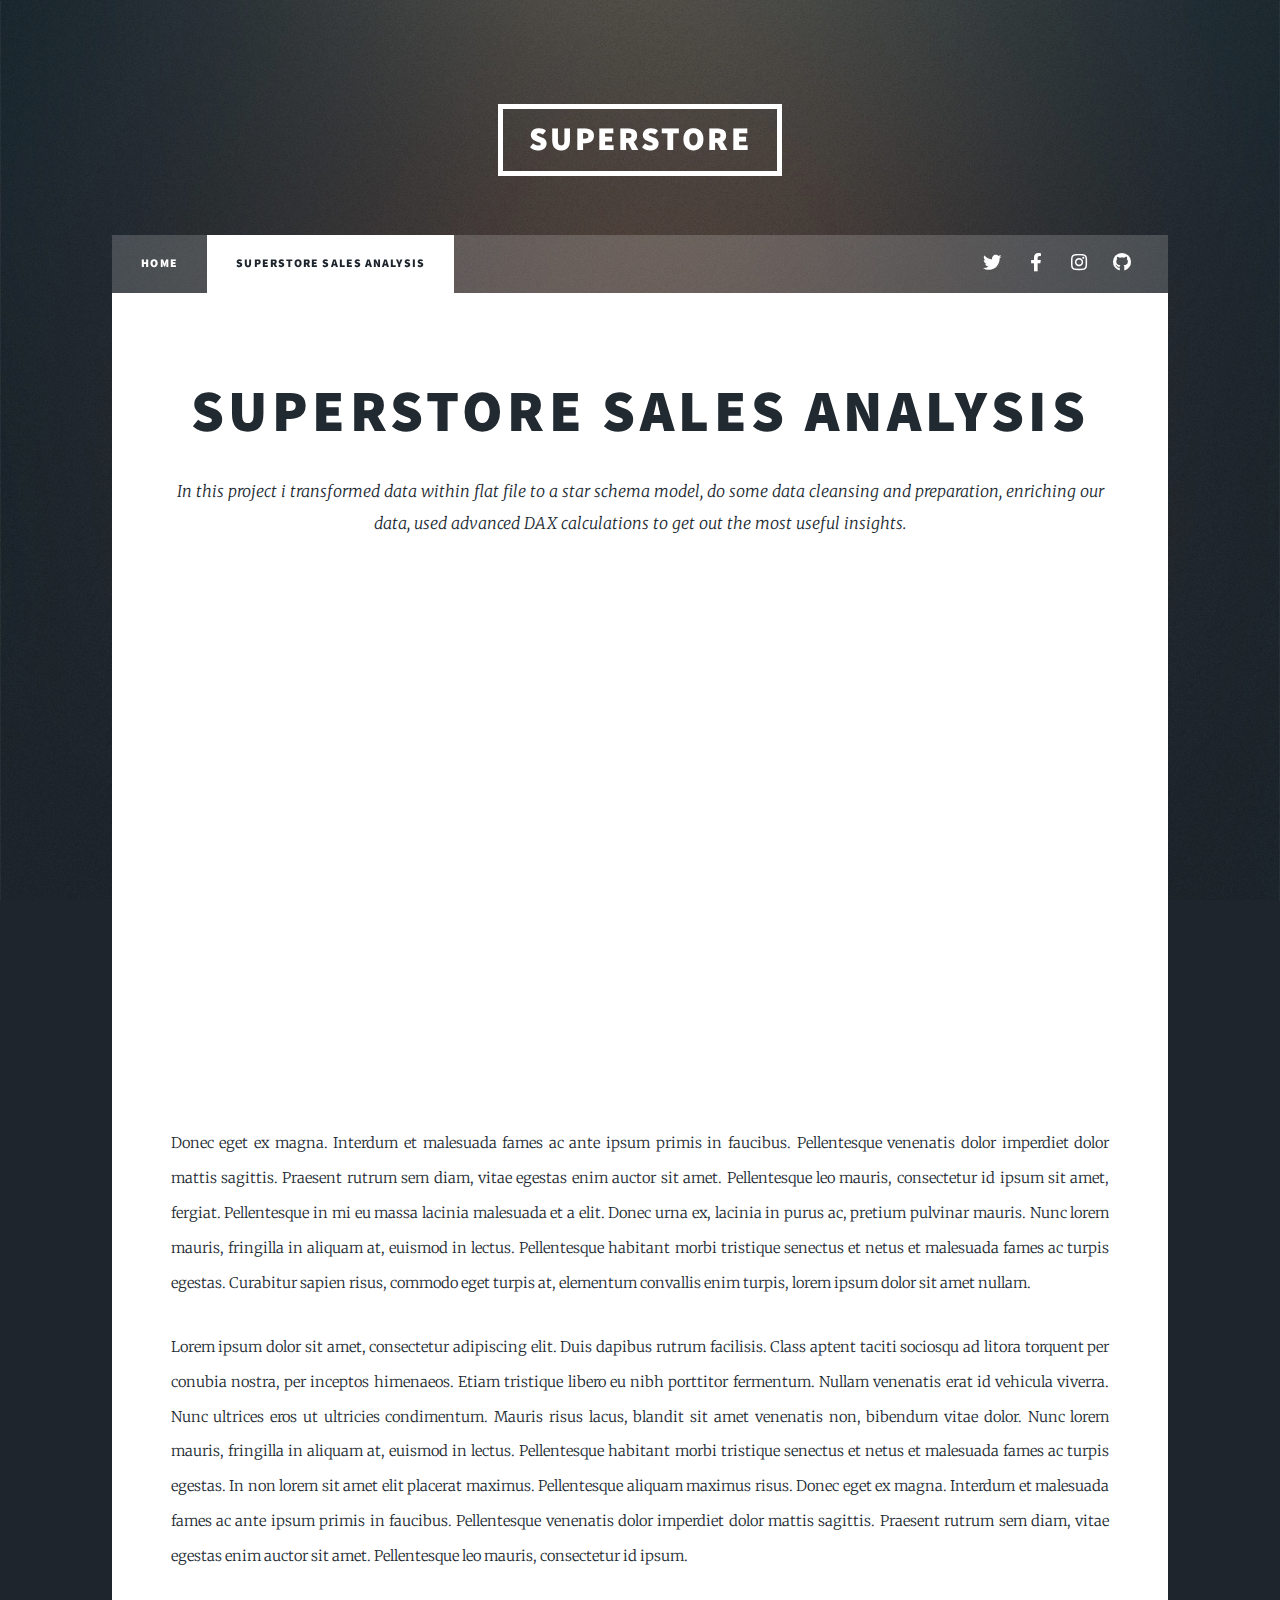
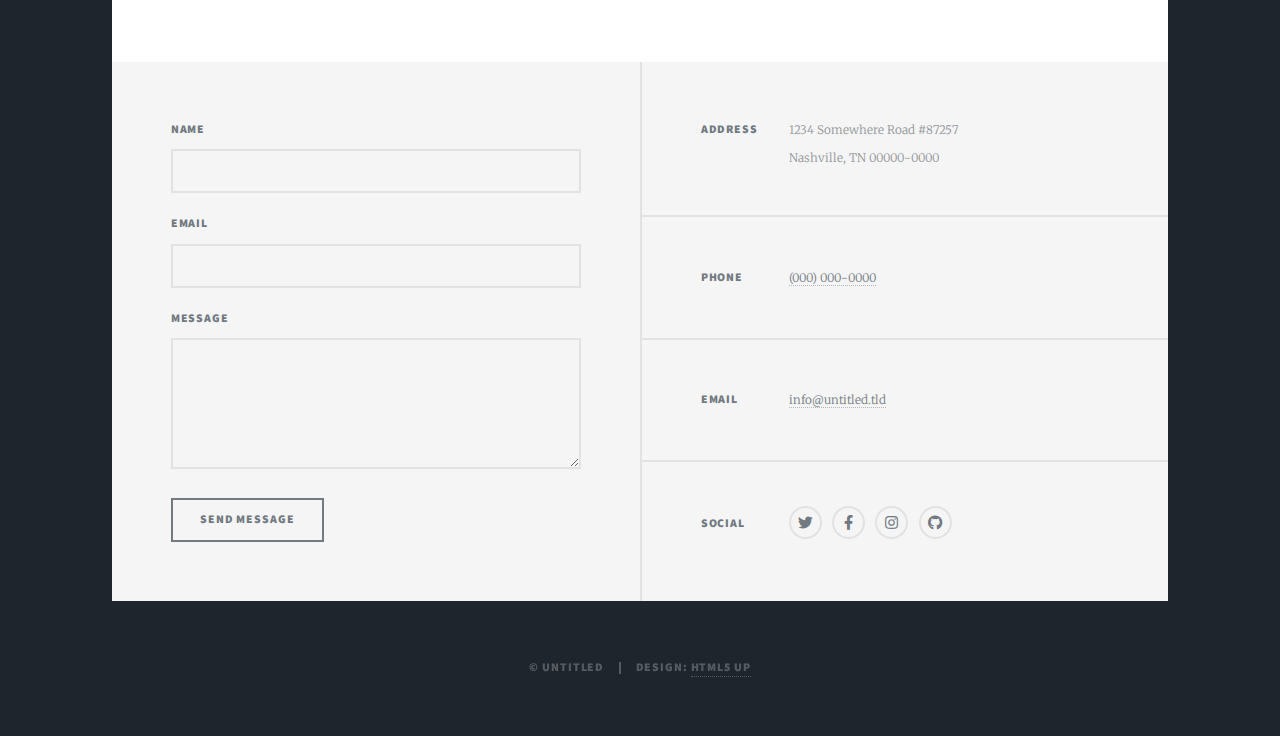
<file: SuperStore.html>
<!DOCTYPE HTML>
<!--
	Massively by HTML5 UP
	html5up.net | @ajlkn
	Free for personal and commercial use under the CCA 3.0 license (html5up.net/license)
-->
<html>
	<head>
		<title>SuperStore Sales Analysis</title>
		<meta charset="utf-8" />
		<meta name="viewport" content="width=device-width, initial-scale=1, user-scalable=no" />
		<link rel="stylesheet" href="assets/css/main.css" />
		<noscript><link rel="stylesheet" href="assets/css/noscript.css" /></noscript>
	</head>
	<body class="is-preload">

		<!-- Wrapper -->
			<div id="wrapper">

				<!-- Header -->
					<header id="header">
						<a href="index.html" class="logo">SuperStore</a>
					</header>

				<!-- Nav -->
					<nav id="nav">
						<ul class="links">
							<li><a href="index.html">Home</a></li>
							<li class="active"><a href="generic.html">SuperStore Sales Analysis</a></li>
						</ul>
						<ul class="icons">
							<li><a href="#" class="icon brands fa-twitter"><span class="label">Twitter</span></a></li>
							<li><a href="#" class="icon brands fa-facebook-f"><span class="label">Facebook</span></a></li>
							<li><a href="#" class="icon brands fa-instagram"><span class="label">Instagram</span></a></li>
							<li><a href="#" class="icon brands fa-github"><span class="label">GitHub</span></a></li>
						</ul>
					</nav>

				<!-- Main -->
					<div id="main">

						<!-- Post -->
							<section class="post">
								<header class="major">
									<h1>SuperStore Sales Analysis</h1>
									<p>In this project i transformed data within flat file to a star schema model, do some data cleansing and preparation, enriching our data, used advanced DAX calculations to get out the most useful insights.</p>
								</header>
								<div class="wrapper_frame">
									<iframe title="superstore sales" src="https://app.powerbi.com/view?r=eyJrIjoiYzk3ODAwYTMtNmE1OC00ZDg0LTgwZTAtNjY4NWMzZGIxNzFkIiwidCI6Ijg0M2ZjZjIxLTFkMjUtNGI0Ny04N2JkLTlmYjRhOWU2OTFkNSIsImMiOjl9" frameborder="0" allowFullScreen="true"></iframe>
								</div>
								<p>Donec eget ex magna. Interdum et malesuada fames ac ante ipsum primis in faucibus. Pellentesque venenatis dolor imperdiet dolor mattis sagittis. Praesent rutrum sem diam, vitae egestas enim auctor sit amet. Pellentesque leo mauris, consectetur id ipsum sit amet, fergiat. Pellentesque in mi eu massa lacinia malesuada et a elit. Donec urna ex, lacinia in purus ac, pretium pulvinar mauris. Nunc lorem mauris, fringilla in aliquam at, euismod in lectus. Pellentesque habitant morbi tristique senectus et netus et malesuada fames ac turpis egestas. Curabitur sapien risus, commodo eget turpis at, elementum convallis enim turpis, lorem ipsum dolor sit amet nullam.</p>
								<p>Lorem ipsum dolor sit amet, consectetur adipiscing elit. Duis dapibus rutrum facilisis. Class aptent taciti sociosqu ad litora torquent per conubia nostra, per inceptos himenaeos. Etiam tristique libero eu nibh porttitor fermentum. Nullam venenatis erat id vehicula viverra. Nunc ultrices eros ut ultricies condimentum. Mauris risus lacus, blandit sit amet venenatis non, bibendum vitae dolor. Nunc lorem mauris, fringilla in aliquam at, euismod in lectus. Pellentesque habitant morbi tristique senectus et netus et malesuada fames ac turpis egestas. In non lorem sit amet elit placerat maximus. Pellentesque aliquam maximus risus. Donec eget ex magna. Interdum et malesuada fames ac ante ipsum primis in faucibus. Pellentesque venenatis dolor imperdiet dolor mattis sagittis. Praesent rutrum sem diam, vitae egestas enim auctor sit amet. Pellentesque leo mauris, consectetur id ipsum.</p>
							</section>

					</div>

				<!-- Footer -->
					<footer id="footer">
						<section>
							<form method="post" action="#">
								<div class="fields">
									<div class="field">
										<label for="name">Name</label>
										<input type="text" name="name" id="name" />
									</div>
									<div class="field">
										<label for="email">Email</label>
										<input type="text" name="email" id="email" />
									</div>
									<div class="field">
										<label for="message">Message</label>
										<textarea name="message" id="message" rows="3"></textarea>
									</div>
								</div>
								<ul class="actions">
									<li><input type="submit" value="Send Message" /></li>
								</ul>
							</form>
						</section>
						<section class="split contact">
							<section class="alt">
								<h3>Address</h3>
								<p>1234 Somewhere Road #87257<br />
								Nashville, TN 00000-0000</p>
							</section>
							<section>
								<h3>Phone</h3>
								<p><a href="#">(000) 000-0000</a></p>
							</section>
							<section>
								<h3>Email</h3>
								<p><a href="#">info@untitled.tld</a></p>
							</section>
							<section>
								<h3>Social</h3>
								<ul class="icons alt">
									<li><a href="#" class="icon brands alt fa-twitter"><span class="label">Twitter</span></a></li>
									<li><a href="#" class="icon brands alt fa-facebook-f"><span class="label">Facebook</span></a></li>
									<li><a href="#" class="icon brands alt fa-instagram"><span class="label">Instagram</span></a></li>
									<li><a href="#" class="icon brands alt fa-github"><span class="label">GitHub</span></a></li>
								</ul>
							</section>
						</section>
					</footer>

				<!-- Copyright -->
					<div id="copyright">
						<ul><li>&copy; Untitled</li><li>Design: <a href="https://html5up.net">HTML5 UP</a></li></ul>
					</div>

			</div>

		<!-- Scripts -->
			<script src="assets/js/jquery.min.js"></script>
			<script src="assets/js/jquery.scrollex.min.js"></script>
			<script src="assets/js/jquery.scrolly.min.js"></script>
			<script src="assets/js/browser.min.js"></script>
			<script src="assets/js/breakpoints.min.js"></script>
			<script src="assets/js/util.js"></script>
			<script src="assets/js/main.js"></script>

	</body>
</html>
</file>
<file: assets/css/main.css>
@import url(fontawesome-all.min.css);
@import url("https://fonts.googleapis.com/css?family=Merriweather:300,700,300italic,700italic|Source+Sans+Pro:900");

/*
	Massively by HTML5 UP
	html5up.net | @ajlkn
	Free for personal and commercial use under the CCA 3.0 license (html5up.net/license)
*/

html, body, div, span, applet, object,
iframe, h1, h2, h3, h4, h5, h6, p, blockquote,
pre, a, abbr, acronym, address, big, cite,
code, del, dfn, em, img, ins, kbd, q, s, samp,
small, strike, strong, sub, sup, tt, var, b,
u, i, center, dl, dt, dd, ol, ul, li, fieldset,
form, label, legend, table, caption, tbody,
tfoot, thead, tr, th, td, article, aside,
canvas, details, embed, figure, figcaption,
footer, header, hgroup, menu, nav, output, ruby,
section, summary, time, mark, audio, video {
	margin: 0;
	padding: 0;
	border: 0;
	font-size: 100%;
	font: inherit;
	vertical-align: baseline;}

article, aside, details, figcaption, figure,
footer, header, hgroup, menu, nav, section {
	display: block;}

body {
	line-height: 1;
}

ol, ul {
	list-style: none;
}

blockquote, q {
	quotes: none;
}

	blockquote:before, blockquote:after, q:before, q:after {
		content: '';
		content: none;
	}

table {
	border-collapse: collapse;
	border-spacing: 0;
}

body {
	-webkit-text-size-adjust: none;
}

mark {
	background-color: transparent;
	color: inherit;
}

input::-moz-focus-inner {
	border: 0;
	padding: 0;
}

input, select, textarea {
	-moz-appearance: none;
	-webkit-appearance: none;
	-ms-appearance: none;
	appearance: none;
}

/* Basic */

	@-ms-viewport {
		width: device-width;
	}

	body {
		-ms-overflow-style: scrollbar;
	}

	@media screen and (max-width: 480px) {

		html, body {
			min-width: 320px;
		}

	}

	html {
		box-sizing: border-box;
	}

	*, *:before, *:after {
		box-sizing: inherit;
	}

	body {
		background-color: #1e252d;
	}

		body.is-preload *, body.is-preload *:before, body.is-preload *:after {
			-moz-animation: none !important;
			-webkit-animation: none !important;
			-ms-animation: none !important;
			animation: none !important;
			-moz-transition: none !important;
			-webkit-transition: none !important;
			-ms-transition: none !important;
			transition: none !important;
		}

/* Type */

	html {
		font-size: 16pt;
	}

		@media screen and (max-width: 1680px) {

			html {
				font-size: 12pt;
			}

		}

		@media screen and (max-width: 1280px) {

			html {
				font-size: 11pt;
			}

		}

		@media screen and (max-width: 360px) {

			html {
				font-size: 10pt;
			}

		}

	body {
		color: #212931;
	}

	body, input, select, textarea {
		font-family: "Merriweather", Georgia, serif;
		font-weight: 300;
		font-size: 1rem;
		line-height: 2.375;
	}

	a {
		-moz-transition: color 0.2s ease-in-out, background-color 0.2s ease-in-out, border-color 0.2s ease-in-out, box-shadow 0.2s ease-in-out;
		-webkit-transition: color 0.2s ease-in-out, background-color 0.2s ease-in-out, border-color 0.2s ease-in-out, box-shadow 0.2s ease-in-out;
		-ms-transition: color 0.2s ease-in-out, background-color 0.2s ease-in-out, border-color 0.2s ease-in-out, box-shadow 0.2s ease-in-out;
		transition: color 0.2s ease-in-out, background-color 0.2s ease-in-out, border-color 0.2s ease-in-out, box-shadow 0.2s ease-in-out;
		border-bottom: dotted 1px;
		text-decoration: none;
	}

		a:hover {
			border-bottom-color: transparent;
		}

	strong, b {
		font-weight: 600;
	}

	em, i {
		font-style: italic;
	}

	p {
		text-align: justify;
		margin: 0 0 2rem 0;
	}

	h1, h2, h3, h4, h5, h6 {
		font-family: "Source Sans Pro", Helvetica, sans-serif;
		font-weight: 900;
		line-height: 1.5;
		letter-spacing: 0.075em;
		text-transform: uppercase;
		margin: 0 0 1rem 0;
	}

		h1 a, h2 a, h3 a, h4 a, h5 a, h6 a {
			border-bottom: 0;
			color: inherit;
			text-decoration: none;
		}

	h1 {
		font-size: 4rem;
		line-height: 1.1;
		margin: 0 0 2rem 0;
	}

	h2 {
		font-size: 1.75rem;
		line-height: 1.3;
		margin: 0 0 1.5rem 0;
	}

	h3 {
		font-size: 1.25rem;
		margin: 0 0 1.5rem 0;
	}

	h4 {
		font-size: 1rem;
	}

	h5 {
		font-size: 0.9rem;
	}

	h6 {
		font-size: 0.8rem;
	}

	sub {
		font-size: 0.8rem;
		position: relative;
		top: 0.5rem;
	}

	sup {
		font-size: 0.8rem;
		position: relative;
		top: -0.5rem;
	}

	blockquote {
		border-left: solid 4px;
		font-style: italic;
		margin: 0 0 2rem 0;
		padding: 0.5rem 0 0.5rem 2rem;
	}

	code {
		border: solid 2px;
		font-family: "Courier New", monospace;
		font-size: 0.9rem;
		margin: 0 0.25rem;
		padding: 0.25rem 0.65rem;
	}

	pre {
		-webkit-overflow-scrolling: touch;
		font-family: "Courier New", monospace;
		font-size: 0.9rem;
		margin: 0 0 2rem 0;
	}

		pre code {
			display: block;
			line-height: 1.75;
			padding: 1rem 1.5rem;
			overflow-x: auto;
		}

	hr {
		border: 0;
		border-bottom: solid 2px;
		margin: 3rem 0;
	}

		hr.major {
			margin: 5rem 0;
		}

	.align-left {
		text-align: left;
	}

	.align-center {
		text-align: center;
	}

	.align-right {
		text-align: right;
	}

	input, select, textarea {
		color: #212931;
	}

	a {
		color: #212931;
		border-bottom-color: rgba(33, 41, 49, 0.5);
	}

		a:hover {
			border-bottom-color: transparent;
			color: #18bfef !important;
		}

	strong, b {
		color: #212931;
	}

	h1, h2, h3, h4, h5, h6 {
		color: #212931;
	}

	blockquote {
		border-left-color: #eeeeee;
	}

	code {
		background: rgba(220, 220, 220, 0.25);
		border-color: #eeeeee;
	}

	hr {
		border-bottom-color: #eeeeee;
	}

/* Row */

	.row {
		display: flex;
		flex-wrap: wrap;
		box-sizing: border-box;
		align-items: stretch;
	}

		.row > * {
			box-sizing: border-box;
		}

		.row.gtr-uniform > * > :last-child {
			margin-bottom: 0;
		}

		.row.aln-left {
			justify-content: flex-start;
		}

		.row.aln-center {
			justify-content: center;
		}

		.row.aln-right {
			justify-content: flex-end;
		}

		.row.aln-top {
			align-items: flex-start;
		}

		.row.aln-middle {
			align-items: center;
		}

		.row.aln-bottom {
			align-items: flex-end;
		}

		.row > .imp {
			order: -1;
		}

		.row > .col-1 {
			width: 8.33333%;
		}

		.row > .off-1 {
			margin-left: 8.33333%;
		}

		.row > .col-2 {
			width: 16.66667%;
		}

		.row > .off-2 {
			margin-left: 16.66667%;
		}

		.row > .col-3 {
			width: 25%;
		}

		.row > .off-3 {
			margin-left: 25%;
		}

		.row > .col-4 {
			width: 33.33333%;
		}

		.row > .off-4 {
			margin-left: 33.33333%;
		}

		.row > .col-5 {
			width: 41.66667%;
		}

		.row > .off-5 {
			margin-left: 41.66667%;
		}

		.row > .col-6 {
			width: 50%;
		}

		.row > .off-6 {
			margin-left: 50%;
		}

		.row > .col-7 {
			width: 58.33333%;
		}

		.row > .off-7 {
			margin-left: 58.33333%;
		}

		.row > .col-8 {
			width: 66.66667%;
		}

		.row > .off-8 {
			margin-left: 66.66667%;
		}

		.row > .col-9 {
			width: 75%;
		}

		.row > .off-9 {
			margin-left: 75%;
		}

		.row > .col-10 {
			width: 83.33333%;
		}

		.row > .off-10 {
			margin-left: 83.33333%;
		}

		.row > .col-11 {
			width: 91.66667%;
		}

		.row > .off-11 {
			margin-left: 91.66667%;
		}

		.row > .col-12 {
			width: 100%;
		}

		.row > .off-12 {
			margin-left: 100%;
		}

		.row.gtr-0 {
			margin-top: 0;
			margin-left: 0rem;
		}

			.row.gtr-0 > * {
				padding: 0 0 0 0rem;
			}

			.row.gtr-0.gtr-uniform {
				margin-top: 0rem;
			}

				.row.gtr-0.gtr-uniform > * {
					padding-top: 0rem;
				}

		.row.gtr-25 {
			margin-top: 0;
			margin-left: -0.375rem;
		}

			.row.gtr-25 > * {
				padding: 0 0 0 0.375rem;
			}

			.row.gtr-25.gtr-uniform {
				margin-top: -0.375rem;
			}

				.row.gtr-25.gtr-uniform > * {
					padding-top: 0.375rem;
				}

		.row.gtr-50 {
			margin-top: 0;
			margin-left: -0.75rem;
		}

			.row.gtr-50 > * {
				padding: 0 0 0 0.75rem;
			}

			.row.gtr-50.gtr-uniform {
				margin-top: -0.75rem;
			}

				.row.gtr-50.gtr-uniform > * {
					padding-top: 0.75rem;
				}

		.row {
			margin-top: 0;
			margin-left: -1.5rem;
		}

			.row > * {
				padding: 0 0 0 1.5rem;
			}

			.row.gtr-uniform {
				margin-top: -1.5rem;
			}

				.row.gtr-uniform > * {
					padding-top: 1.5rem;
				}

		.row.gtr-150 {
			margin-top: 0;
			margin-left: -2.25rem;
		}

			.row.gtr-150 > * {
				padding: 0 0 0 2.25rem;
			}

			.row.gtr-150.gtr-uniform {
				margin-top: -2.25rem;
			}

				.row.gtr-150.gtr-uniform > * {
					padding-top: 2.25rem;
				}

		.row.gtr-200 {
			margin-top: 0;
			margin-left: -3rem;
		}

			.row.gtr-200 > * {
				padding: 0 0 0 3rem;
			}

			.row.gtr-200.gtr-uniform {
				margin-top: -3rem;
			}

				.row.gtr-200.gtr-uniform > * {
					padding-top: 3rem;
				}

		@media screen and (max-width: 1680px) {

			.row {
				display: flex;
				flex-wrap: wrap;
				box-sizing: border-box;
				align-items: stretch;
			}

				.row > * {
					box-sizing: border-box;
				}

				.row.gtr-uniform > * > :last-child {
					margin-bottom: 0;
				}

				.row.aln-left {
					justify-content: flex-start;
				}

				.row.aln-center {
					justify-content: center;
				}

				.row.aln-right {
					justify-content: flex-end;
				}

				.row.aln-top {
					align-items: flex-start;
				}

				.row.aln-middle {
					align-items: center;
				}

				.row.aln-bottom {
					align-items: flex-end;
				}

				.row > .imp-xlarge {
					order: -1;
				}

				.row > .col-1-xlarge {
					width: 8.33333%;
				}

				.row > .off-1-xlarge {
					margin-left: 8.33333%;
				}

				.row > .col-2-xlarge {
					width: 16.66667%;
				}

				.row > .off-2-xlarge {
					margin-left: 16.66667%;
				}

				.row > .col-3-xlarge {
					width: 25%;
				}

				.row > .off-3-xlarge {
					margin-left: 25%;
				}

				.row > .col-4-xlarge {
					width: 33.33333%;
				}

				.row > .off-4-xlarge {
					margin-left: 33.33333%;
				}

				.row > .col-5-xlarge {
					width: 41.66667%;
				}

				.row > .off-5-xlarge {
					margin-left: 41.66667%;
				}

				.row > .col-6-xlarge {
					width: 50%;
				}

				.row > .off-6-xlarge {
					margin-left: 50%;
				}

				.row > .col-7-xlarge {
					width: 58.33333%;
				}

				.row > .off-7-xlarge {
					margin-left: 58.33333%;
				}

				.row > .col-8-xlarge {
					width: 66.66667%;
				}

				.row > .off-8-xlarge {
					margin-left: 66.66667%;
				}

				.row > .col-9-xlarge {
					width: 75%;
				}

				.row > .off-9-xlarge {
					margin-left: 75%;
				}

				.row > .col-10-xlarge {
					width: 83.33333%;
				}

				.row > .off-10-xlarge {
					margin-left: 83.33333%;
				}

				.row > .col-11-xlarge {
					width: 91.66667%;
				}

				.row > .off-11-xlarge {
					margin-left: 91.66667%;
				}

				.row > .col-12-xlarge {
					width: 100%;
				}

				.row > .off-12-xlarge {
					margin-left: 100%;
				}

				.row.gtr-0 {
					margin-top: 0;
					margin-left: 0rem;
				}

					.row.gtr-0 > * {
						padding: 0 0 0 0rem;
					}

					.row.gtr-0.gtr-uniform {
						margin-top: 0rem;
					}

						.row.gtr-0.gtr-uniform > * {
							padding-top: 0rem;
						}

				.row.gtr-25 {
					margin-top: 0;
					margin-left: -0.375rem;
				}

					.row.gtr-25 > * {
						padding: 0 0 0 0.375rem;
					}

					.row.gtr-25.gtr-uniform {
						margin-top: -0.375rem;
					}

						.row.gtr-25.gtr-uniform > * {
							padding-top: 0.375rem;
						}

				.row.gtr-50 {
					margin-top: 0;
					margin-left: -0.75rem;
				}

					.row.gtr-50 > * {
						padding: 0 0 0 0.75rem;
					}

					.row.gtr-50.gtr-uniform {
						margin-top: -0.75rem;
					}

						.row.gtr-50.gtr-uniform > * {
							padding-top: 0.75rem;
						}

				.row {
					margin-top: 0;
					margin-left: -1.5rem;
				}

					.row > * {
						padding: 0 0 0 1.5rem;
					}

					.row.gtr-uniform {
						margin-top: -1.5rem;
					}

						.row.gtr-uniform > * {
							padding-top: 1.5rem;
						}

				.row.gtr-150 {
					margin-top: 0;
					margin-left: -2.25rem;
				}

					.row.gtr-150 > * {
						padding: 0 0 0 2.25rem;
					}

					.row.gtr-150.gtr-uniform {
						margin-top: -2.25rem;
					}

						.row.gtr-150.gtr-uniform > * {
							padding-top: 2.25rem;
						}

				.row.gtr-200 {
					margin-top: 0;
					margin-left: -3rem;
				}

					.row.gtr-200 > * {
						padding: 0 0 0 3rem;
					}

					.row.gtr-200.gtr-uniform {
						margin-top: -3rem;
					}

						.row.gtr-200.gtr-uniform > * {
							padding-top: 3rem;
						}

		}

		@media screen and (max-width: 1280px) {

			.row {
				display: flex;
				flex-wrap: wrap;
				box-sizing: border-box;
				align-items: stretch;
			}

				.row > * {
					box-sizing: border-box;
				}

				.row.gtr-uniform > * > :last-child {
					margin-bottom: 0;
				}

				.row.aln-left {
					justify-content: flex-start;
				}

				.row.aln-center {
					justify-content: center;
				}

				.row.aln-right {
					justify-content: flex-end;
				}

				.row.aln-top {
					align-items: flex-start;
				}

				.row.aln-middle {
					align-items: center;
				}

				.row.aln-bottom {
					align-items: flex-end;
				}

				.row > .imp-large {
					order: -1;
				}

				.row > .col-1-large {
					width: 8.33333%;
				}

				.row > .off-1-large {
					margin-left: 8.33333%;
				}

				.row > .col-2-large {
					width: 16.66667%;
				}

				.row > .off-2-large {
					margin-left: 16.66667%;
				}

				.row > .col-3-large {
					width: 25%;
				}

				.row > .off-3-large {
					margin-left: 25%;
				}

				.row > .col-4-large {
					width: 33.33333%;
				}

				.row > .off-4-large {
					margin-left: 33.33333%;
				}

				.row > .col-5-large {
					width: 41.66667%;
				}

				.row > .off-5-large {
					margin-left: 41.66667%;
				}

				.row > .col-6-large {
					width: 50%;
				}

				.row > .off-6-large {
					margin-left: 50%;
				}

				.row > .col-7-large {
					width: 58.33333%;
				}

				.row > .off-7-large {
					margin-left: 58.33333%;
				}

				.row > .col-8-large {
					width: 66.66667%;
				}

				.row > .off-8-large {
					margin-left: 66.66667%;
				}

				.row > .col-9-large {
					width: 75%;
				}

				.row > .off-9-large {
					margin-left: 75%;
				}

				.row > .col-10-large {
					width: 83.33333%;
				}

				.row > .off-10-large {
					margin-left: 83.33333%;
				}

				.row > .col-11-large {
					width: 91.66667%;
				}

				.row > .off-11-large {
					margin-left: 91.66667%;
				}

				.row > .col-12-large {
					width: 100%;
				}

				.row > .off-12-large {
					margin-left: 100%;
				}

				.row.gtr-0 {
					margin-top: 0;
					margin-left: 0rem;
				}

					.row.gtr-0 > * {
						padding: 0 0 0 0rem;
					}

					.row.gtr-0.gtr-uniform {
						margin-top: 0rem;
					}

						.row.gtr-0.gtr-uniform > * {
							padding-top: 0rem;
						}

				.row.gtr-25 {
					margin-top: 0;
					margin-left: -0.375rem;
				}

					.row.gtr-25 > * {
						padding: 0 0 0 0.375rem;
					}

					.row.gtr-25.gtr-uniform {
						margin-top: -0.375rem;
					}

						.row.gtr-25.gtr-uniform > * {
							padding-top: 0.375rem;
						}

				.row.gtr-50 {
					margin-top: 0;
					margin-left: -0.75rem;
				}

					.row.gtr-50 > * {
						padding: 0 0 0 0.75rem;
					}

					.row.gtr-50.gtr-uniform {
						margin-top: -0.75rem;
					}

						.row.gtr-50.gtr-uniform > * {
							padding-top: 0.75rem;
						}

				.row {
					margin-top: 0;
					margin-left: -1.5rem;
				}

					.row > * {
						padding: 0 0 0 1.5rem;
					}

					.row.gtr-uniform {
						margin-top: -1.5rem;
					}

						.row.gtr-uniform > * {
							padding-top: 1.5rem;
						}

				.row.gtr-150 {
					margin-top: 0;
					margin-left: -2.25rem;
				}

					.row.gtr-150 > * {
						padding: 0 0 0 2.25rem;
					}

					.row.gtr-150.gtr-uniform {
						margin-top: -2.25rem;
					}

						.row.gtr-150.gtr-uniform > * {
							padding-top: 2.25rem;
						}

				.row.gtr-200 {
					margin-top: 0;
					margin-left: -3rem;
				}

					.row.gtr-200 > * {
						padding: 0 0 0 3rem;
					}

					.row.gtr-200.gtr-uniform {
						margin-top: -3rem;
					}

						.row.gtr-200.gtr-uniform > * {
							padding-top: 3rem;
						}

		}

		@media screen and (max-width: 980px) {

			.row {
				display: flex;
				flex-wrap: wrap;
				box-sizing: border-box;
				align-items: stretch;
			}

				.row > * {
					box-sizing: border-box;
				}

				.row.gtr-uniform > * > :last-child {
					margin-bottom: 0;
				}

				.row.aln-left {
					justify-content: flex-start;
				}

				.row.aln-center {
					justify-content: center;
				}

				.row.aln-right {
					justify-content: flex-end;
				}

				.row.aln-top {
					align-items: flex-start;
				}

				.row.aln-middle {
					align-items: center;
				}

				.row.aln-bottom {
					align-items: flex-end;
				}

				.row > .imp-medium {
					order: -1;
				}

				.row > .col-1-medium {
					width: 8.33333%;
				}

				.row > .off-1-medium {
					margin-left: 8.33333%;
				}

				.row > .col-2-medium {
					width: 16.66667%;
				}

				.row > .off-2-medium {
					margin-left: 16.66667%;
				}

				.row > .col-3-medium {
					width: 25%;
				}

				.row > .off-3-medium {
					margin-left: 25%;
				}

				.row > .col-4-medium {
					width: 33.33333%;
				}

				.row > .off-4-medium {
					margin-left: 33.33333%;
				}

				.row > .col-5-medium {
					width: 41.66667%;
				}

				.row > .off-5-medium {
					margin-left: 41.66667%;
				}

				.row > .col-6-medium {
					width: 50%;
				}

				.row > .off-6-medium {
					margin-left: 50%;
				}

				.row > .col-7-medium {
					width: 58.33333%;
				}

				.row > .off-7-medium {
					margin-left: 58.33333%;
				}

				.row > .col-8-medium {
					width: 66.66667%;
				}

				.row > .off-8-medium {
					margin-left: 66.66667%;
				}

				.row > .col-9-medium {
					width: 75%;
				}

				.row > .off-9-medium {
					margin-left: 75%;
				}

				.row > .col-10-medium {
					width: 83.33333%;
				}

				.row > .off-10-medium {
					margin-left: 83.33333%;
				}

				.row > .col-11-medium {
					width: 91.66667%;
				}

				.row > .off-11-medium {
					margin-left: 91.66667%;
				}

				.row > .col-12-medium {
					width: 100%;
				}

				.row > .off-12-medium {
					margin-left: 100%;
				}

				.row.gtr-0 {
					margin-top: 0;
					margin-left: 0rem;
				}

					.row.gtr-0 > * {
						padding: 0 0 0 0rem;
					}

					.row.gtr-0.gtr-uniform {
						margin-top: 0rem;
					}

						.row.gtr-0.gtr-uniform > * {
							padding-top: 0rem;
						}

				.row.gtr-25 {
					margin-top: 0;
					margin-left: -0.375rem;
				}

					.row.gtr-25 > * {
						padding: 0 0 0 0.375rem;
					}

					.row.gtr-25.gtr-uniform {
						margin-top: -0.375rem;
					}

						.row.gtr-25.gtr-uniform > * {
							padding-top: 0.375rem;
						}

				.row.gtr-50 {
					margin-top: 0;
					margin-left: -0.75rem;
				}

					.row.gtr-50 > * {
						padding: 0 0 0 0.75rem;
					}

					.row.gtr-50.gtr-uniform {
						margin-top: -0.75rem;
					}

						.row.gtr-50.gtr-uniform > * {
							padding-top: 0.75rem;
						}

				.row {
					margin-top: 0;
					margin-left: -1.5rem;
				}

					.row > * {
						padding: 0 0 0 1.5rem;
					}

					.row.gtr-uniform {
						margin-top: -1.5rem;
					}

						.row.gtr-uniform > * {
							padding-top: 1.5rem;
						}

				.row.gtr-150 {
					margin-top: 0;
					margin-left: -2.25rem;
				}

					.row.gtr-150 > * {
						padding: 0 0 0 2.25rem;
					}

					.row.gtr-150.gtr-uniform {
						margin-top: -2.25rem;
					}

						.row.gtr-150.gtr-uniform > * {
							padding-top: 2.25rem;
						}

				.row.gtr-200 {
					margin-top: 0;
					margin-left: -3rem;
				}

					.row.gtr-200 > * {
						padding: 0 0 0 3rem;
					}

					.row.gtr-200.gtr-uniform {
						margin-top: -3rem;
					}

						.row.gtr-200.gtr-uniform > * {
							padding-top: 3rem;
						}

		}

		@media screen and (max-width: 736px) {

			.row {
				display: flex;
				flex-wrap: wrap;
				box-sizing: border-box;
				align-items: stretch;
			}

				.row > * {
					box-sizing: border-box;
				}

				.row.gtr-uniform > * > :last-child {
					margin-bottom: 0;
				}

				.row.aln-left {
					justify-content: flex-start;
				}

				.row.aln-center {
					justify-content: center;
				}

				.row.aln-right {
					justify-content: flex-end;
				}

				.row.aln-top {
					align-items: flex-start;
				}

				.row.aln-middle {
					align-items: center;
				}

				.row.aln-bottom {
					align-items: flex-end;
				}

				.row > .imp-small {
					order: -1;
				}

				.row > .col-1-small {
					width: 8.33333%;
				}

				.row > .off-1-small {
					margin-left: 8.33333%;
				}

				.row > .col-2-small {
					width: 16.66667%;
				}

				.row > .off-2-small {
					margin-left: 16.66667%;
				}

				.row > .col-3-small {
					width: 25%;
				}

				.row > .off-3-small {
					margin-left: 25%;
				}

				.row > .col-4-small {
					width: 33.33333%;
				}

				.row > .off-4-small {
					margin-left: 33.33333%;
				}

				.row > .col-5-small {
					width: 41.66667%;
				}

				.row > .off-5-small {
					margin-left: 41.66667%;
				}

				.row > .col-6-small {
					width: 50%;
				}

				.row > .off-6-small {
					margin-left: 50%;
				}

				.row > .col-7-small {
					width: 58.33333%;
				}

				.row > .off-7-small {
					margin-left: 58.33333%;
				}

				.row > .col-8-small {
					width: 66.66667%;
				}

				.row > .off-8-small {
					margin-left: 66.66667%;
				}

				.row > .col-9-small {
					width: 75%;
				}

				.row > .off-9-small {
					margin-left: 75%;
				}

				.row > .col-10-small {
					width: 83.33333%;
				}

				.row > .off-10-small {
					margin-left: 83.33333%;
				}

				.row > .col-11-small {
					width: 91.66667%;
				}

				.row > .off-11-small {
					margin-left: 91.66667%;
				}

				.row > .col-12-small {
					width: 100%;
				}

				.row > .off-12-small {
					margin-left: 100%;
				}

				.row.gtr-0 {
					margin-top: 0;
					margin-left: 0rem;
				}

					.row.gtr-0 > * {
						padding: 0 0 0 0rem;
					}

					.row.gtr-0.gtr-uniform {
						margin-top: 0rem;
					}

						.row.gtr-0.gtr-uniform > * {
							padding-top: 0rem;
						}

				.row.gtr-25 {
					margin-top: 0;
					margin-left: -0.375rem;
				}

					.row.gtr-25 > * {
						padding: 0 0 0 0.375rem;
					}

					.row.gtr-25.gtr-uniform {
						margin-top: -0.375rem;
					}

						.row.gtr-25.gtr-uniform > * {
							padding-top: 0.375rem;
						}

				.row.gtr-50 {
					margin-top: 0;
					margin-left: -0.75rem;
				}

					.row.gtr-50 > * {
						padding: 0 0 0 0.75rem;
					}

					.row.gtr-50.gtr-uniform {
						margin-top: -0.75rem;
					}

						.row.gtr-50.gtr-uniform > * {
							padding-top: 0.75rem;
						}

				.row {
					margin-top: 0;
					margin-left: -1.5rem;
				}

					.row > * {
						padding: 0 0 0 1.5rem;
					}

					.row.gtr-uniform {
						margin-top: -1.5rem;
					}

						.row.gtr-uniform > * {
							padding-top: 1.5rem;
						}

				.row.gtr-150 {
					margin-top: 0;
					margin-left: -2.25rem;
				}

					.row.gtr-150 > * {
						padding: 0 0 0 2.25rem;
					}

					.row.gtr-150.gtr-uniform {
						margin-top: -2.25rem;
					}

						.row.gtr-150.gtr-uniform > * {
							padding-top: 2.25rem;
						}

				.row.gtr-200 {
					margin-top: 0;
					margin-left: -3rem;
				}

					.row.gtr-200 > * {
						padding: 0 0 0 3rem;
					}

					.row.gtr-200.gtr-uniform {
						margin-top: -3rem;
					}

						.row.gtr-200.gtr-uniform > * {
							padding-top: 3rem;
						}

		}

		@media screen and (max-width: 480px) {

			.row {
				display: flex;
				flex-wrap: wrap;
				box-sizing: border-box;
				align-items: stretch;
			}

				.row > * {
					box-sizing: border-box;
				}

				.row.gtr-uniform > * > :last-child {
					margin-bottom: 0;
				}

				.row.aln-left {
					justify-content: flex-start;
				}

				.row.aln-center {
					justify-content: center;
				}

				.row.aln-right {
					justify-content: flex-end;
				}

				.row.aln-top {
					align-items: flex-start;
				}

				.row.aln-middle {
					align-items: center;
				}

				.row.aln-bottom {
					align-items: flex-end;
				}

				.row > .imp-xsmall {
					order: -1;
				}

				.row > .col-1-xsmall {
					width: 8.33333%;
				}

				.row > .off-1-xsmall {
					margin-left: 8.33333%;
				}

				.row > .col-2-xsmall {
					width: 16.66667%;
				}

				.row > .off-2-xsmall {
					margin-left: 16.66667%;
				}

				.row > .col-3-xsmall {
					width: 25%;
				}

				.row > .off-3-xsmall {
					margin-left: 25%;
				}

				.row > .col-4-xsmall {
					width: 33.33333%;
				}

				.row > .off-4-xsmall {
					margin-left: 33.33333%;
				}

				.row > .col-5-xsmall {
					width: 41.66667%;
				}

				.row > .off-5-xsmall {
					margin-left: 41.66667%;
				}

				.row > .col-6-xsmall {
					width: 50%;
				}

				.row > .off-6-xsmall {
					margin-left: 50%;
				}

				.row > .col-7-xsmall {
					width: 58.33333%;
				}

				.row > .off-7-xsmall {
					margin-left: 58.33333%;
				}

				.row > .col-8-xsmall {
					width: 66.66667%;
				}

				.row > .off-8-xsmall {
					margin-left: 66.66667%;
				}

				.row > .col-9-xsmall {
					width: 75%;
				}

				.row > .off-9-xsmall {
					margin-left: 75%;
				}

				.row > .col-10-xsmall {
					width: 83.33333%;
				}

				.row > .off-10-xsmall {
					margin-left: 83.33333%;
				}

				.row > .col-11-xsmall {
					width: 91.66667%;
				}

				.row > .off-11-xsmall {
					margin-left: 91.66667%;
				}

				.row > .col-12-xsmall {
					width: 100%;
				}

				.row > .off-12-xsmall {
					margin-left: 100%;
				}

				.row.gtr-0 {
					margin-top: 0;
					margin-left: 0rem;
				}

					.row.gtr-0 > * {
						padding: 0 0 0 0rem;
					}

					.row.gtr-0.gtr-uniform {
						margin-top: 0rem;
					}

						.row.gtr-0.gtr-uniform > * {
							padding-top: 0rem;
						}

				.row.gtr-25 {
					margin-top: 0;
					margin-left: -0.375rem;
				}

					.row.gtr-25 > * {
						padding: 0 0 0 0.375rem;
					}

					.row.gtr-25.gtr-uniform {
						margin-top: -0.375rem;
					}

						.row.gtr-25.gtr-uniform > * {
							padding-top: 0.375rem;
						}

				.row.gtr-50 {
					margin-top: 0;
					margin-left: -0.75rem;
				}

					.row.gtr-50 > * {
						padding: 0 0 0 0.75rem;
					}

					.row.gtr-50.gtr-uniform {
						margin-top: -0.75rem;
					}

						.row.gtr-50.gtr-uniform > * {
							padding-top: 0.75rem;
						}

				.row {
					margin-top: 0;
					margin-left: -1.5rem;
				}

					.row > * {
						padding: 0 0 0 1.5rem;
					}

					.row.gtr-uniform {
						margin-top: -1.5rem;
					}

						.row.gtr-uniform > * {
							padding-top: 1.5rem;
						}

				.row.gtr-150 {
					margin-top: 0;
					margin-left: -2.25rem;
				}

					.row.gtr-150 > * {
						padding: 0 0 0 2.25rem;
					}

					.row.gtr-150.gtr-uniform {
						margin-top: -2.25rem;
					}

						.row.gtr-150.gtr-uniform > * {
							padding-top: 2.25rem;
						}

				.row.gtr-200 {
					margin-top: 0;
					margin-left: -3rem;
				}

					.row.gtr-200 > * {
						padding: 0 0 0 3rem;
					}

					.row.gtr-200.gtr-uniform {
						margin-top: -3rem;
					}

						.row.gtr-200.gtr-uniform > * {
							padding-top: 3rem;
						}

		}

		@media screen and (max-width: 360px) {

			.row {
				display: flex;
				flex-wrap: wrap;
				box-sizing: border-box;
				align-items: stretch;
			}

				.row > * {
					box-sizing: border-box;
				}

				.row.gtr-uniform > * > :last-child {
					margin-bottom: 0;
				}

				.row.aln-left {
					justify-content: flex-start;
				}

				.row.aln-center {
					justify-content: center;
				}

				.row.aln-right {
					justify-content: flex-end;
				}

				.row.aln-top {
					align-items: flex-start;
				}

				.row.aln-middle {
					align-items: center;
				}

				.row.aln-bottom {
					align-items: flex-end;
				}

				.row > .imp-xxsmall {
					order: -1;
				}

				.row > .col-1-xxsmall {
					width: 8.33333%;
				}

				.row > .off-1-xxsmall {
					margin-left: 8.33333%;
				}

				.row > .col-2-xxsmall {
					width: 16.66667%;
				}

				.row > .off-2-xxsmall {
					margin-left: 16.66667%;
				}

				.row > .col-3-xxsmall {
					width: 25%;
				}

				.row > .off-3-xxsmall {
					margin-left: 25%;
				}

				.row > .col-4-xxsmall {
					width: 33.33333%;
				}

				.row > .off-4-xxsmall {
					margin-left: 33.33333%;
				}

				.row > .col-5-xxsmall {
					width: 41.66667%;
				}

				.row > .off-5-xxsmall {
					margin-left: 41.66667%;
				}

				.row > .col-6-xxsmall {
					width: 50%;
				}

				.row > .off-6-xxsmall {
					margin-left: 50%;
				}

				.row > .col-7-xxsmall {
					width: 58.33333%;
				}

				.row > .off-7-xxsmall {
					margin-left: 58.33333%;
				}

				.row > .col-8-xxsmall {
					width: 66.66667%;
				}

				.row > .off-8-xxsmall {
					margin-left: 66.66667%;
				}

				.row > .col-9-xxsmall {
					width: 75%;
				}

				.row > .off-9-xxsmall {
					margin-left: 75%;
				}

				.row > .col-10-xxsmall {
					width: 83.33333%;
				}

				.row > .off-10-xxsmall {
					margin-left: 83.33333%;
				}

				.row > .col-11-xxsmall {
					width: 91.66667%;
				}

				.row > .off-11-xxsmall {
					margin-left: 91.66667%;
				}

				.row > .col-12-xxsmall {
					width: 100%;
				}

				.row > .off-12-xxsmall {
					margin-left: 100%;
				}

				.row.gtr-0 {
					margin-top: 0;
					margin-left: 0rem;
				}

					.row.gtr-0 > * {
						padding: 0 0 0 0rem;
					}

					.row.gtr-0.gtr-uniform {
						margin-top: 0rem;
					}

						.row.gtr-0.gtr-uniform > * {
							padding-top: 0rem;
						}

				.row.gtr-25 {
					margin-top: 0;
					margin-left: -0.375rem;
				}

					.row.gtr-25 > * {
						padding: 0 0 0 0.375rem;
					}

					.row.gtr-25.gtr-uniform {
						margin-top: -0.375rem;
					}

						.row.gtr-25.gtr-uniform > * {
							padding-top: 0.375rem;
						}

				.row.gtr-50 {
					margin-top: 0;
					margin-left: -0.75rem;
				}

					.row.gtr-50 > * {
						padding: 0 0 0 0.75rem;
					}

					.row.gtr-50.gtr-uniform {
						margin-top: -0.75rem;
					}

						.row.gtr-50.gtr-uniform > * {
							padding-top: 0.75rem;
						}

				.row {
					margin-top: 0;
					margin-left: -1.5rem;
				}

					.row > * {
						padding: 0 0 0 1.5rem;
					}

					.row.gtr-uniform {
						margin-top: -1.5rem;
					}

						.row.gtr-uniform > * {
							padding-top: 1.5rem;
						}

				.row.gtr-150 {
					margin-top: 0;
					margin-left: -2.25rem;
				}

					.row.gtr-150 > * {
						padding: 0 0 0 2.25rem;
					}

					.row.gtr-150.gtr-uniform {
						margin-top: -2.25rem;
					}

						.row.gtr-150.gtr-uniform > * {
							padding-top: 2.25rem;
						}

				.row.gtr-200 {
					margin-top: 0;
					margin-left: -3rem;
				}

					.row.gtr-200 > * {
						padding: 0 0 0 3rem;
					}

					.row.gtr-200.gtr-uniform {
						margin-top: -3rem;
					}

						.row.gtr-200.gtr-uniform > * {
							padding-top: 3rem;
						}

		}

/* Box */

	.box {
		border: solid 2px;
		margin-bottom: 2rem;
		padding: 1.5rem;
	}

		.box > :last-child,
		.box > :last-child > :last-child,
		.box > :last-child > :last-child > :last-child {
			margin-bottom: 0;
		}

		.box.alt {
			border: 0;
			border-radius: 0;
			padding: 0;
		}

	.box {
		border-color: #eeeeee;
	}

/* Button */

	input[type="submit"],
	input[type="reset"],
	input[type="button"],
	button,
	.button {
		-moz-appearance: none;
		-webkit-appearance: none;
		-ms-appearance: none;
		appearance: none;
		-moz-transition: background-color 0.2s ease-in-out, box-shadow 0.2s ease-in-out, color 0.2s ease-in-out;
		-webkit-transition: background-color 0.2s ease-in-out, box-shadow 0.2s ease-in-out, color 0.2s ease-in-out;
		-ms-transition: background-color 0.2s ease-in-out, box-shadow 0.2s ease-in-out, color 0.2s ease-in-out;
		transition: background-color 0.2s ease-in-out, box-shadow 0.2s ease-in-out, color 0.2s ease-in-out;
		border: 0;
		border-radius: 0;
		cursor: pointer;
		display: inline-block;
		font-family: "Source Sans Pro", Helvetica, sans-serif;
		font-size: 0.8rem;
		font-weight: 900;
		letter-spacing: 0.075em;
		height: 3rem;
		line-height: 3rem;
		padding: 0 2rem;
		text-align: center;
		text-decoration: none;
		text-transform: uppercase;
		white-space: nowrap;
	}

		input[type="submit"].icon:before,
		input[type="reset"].icon:before,
		input[type="button"].icon:before,
		button.icon:before,
		.button.icon:before {
			margin-right: 0.5rem;
		}

		input[type="submit"].icon.solo,
		input[type="reset"].icon.solo,
		input[type="button"].icon.solo,
		button.icon.solo,
		.button.icon.solo {
			position: relative;
			width: 4rem;
			height: 4rem;
			line-height: 4rem;
			border-radius: 4rem;
			text-indent: 4rem;
			overflow: hidden;
			padding: 0;
			white-space: nowrap;
		}

			input[type="submit"].icon.solo:before,
			input[type="reset"].icon.solo:before,
			input[type="button"].icon.solo:before,
			button.icon.solo:before,
			.button.icon.solo:before {
				position: absolute;
				display: block;
				top: 0;
				left: 0;
				width: inherit;
				height: inherit;
				line-height: inherit;
				font-size: 1.25rem;
				margin-right: 0;
				text-align: center;
				text-indent: 0;
			}

		input[type="submit"].fit,
		input[type="reset"].fit,
		input[type="button"].fit,
		button.fit,
		.button.fit {
			width: 100%;
		}

		input[type="submit"].small,
		input[type="reset"].small,
		input[type="button"].small,
		button.small,
		.button.small {
			font-size: 0.7rem;
			height: 2.5rem;
			line-height: 2.5rem;
			padding: 0 1.5rem;
		}

		input[type="submit"].large,
		input[type="reset"].large,
		input[type="button"].large,
		button.large,
		.button.large {
			font-size: 0.9rem;
			height: 3.5rem;
			line-height: 3.5rem;
			padding: 0 2.75rem;
		}

		@media screen and (max-width: 980px) {

			input[type="submit"],
			input[type="reset"],
			input[type="button"],
			button,
			.button {
				font-size: 0.9rem;
				height: 3.25rem;
				line-height: 3.25rem;
			}

				input[type="submit"].large,
				input[type="reset"].large,
				input[type="button"].large,
				button.large,
				.button.large {
					font-size: 1rem;
					height: 3.75rem;
					line-height: 3.75rem;
				}

		}

		input[type="submit"].disabled, input[type="submit"]:disabled,
		input[type="reset"].disabled,
		input[type="reset"]:disabled,
		input[type="button"].disabled,
		input[type="button"]:disabled,
		button.disabled,
		button:disabled,
		.button.disabled,
		.button:disabled {
			pointer-events: none;
			opacity: 0.25;
		}

	input[type="submit"],
	input[type="reset"],
	input[type="button"],
	button,
	.button {
		background-color: transparent;
		box-shadow: inset 0 0 0 2px #212931;
		color: #212931 !important;
	}

		input[type="submit"]:hover,
		input[type="reset"]:hover,
		input[type="button"]:hover,
		button:hover,
		.button:hover {
			box-shadow: inset 0 0 0 2px #18bfef;
			color: #18bfef !important;
		}

		input[type="submit"].primary,
		input[type="reset"].primary,
		input[type="button"].primary,
		button.primary,
		.button.primary {
			background-color: #212931;
			box-shadow: none;
			color: #ffffff !important;
		}

			input[type="submit"].primary:hover,
			input[type="reset"].primary:hover,
			input[type="button"].primary:hover,
			button.primary:hover,
			.button.primary:hover {
				background-color: #18bfef;
			}

/* Form */

	form {
		margin: 0 0 2rem 0;
	}

		form > :last-child {
			margin-bottom: 0;
		}

		form > .fields {
			display: -moz-flex;
			display: -webkit-flex;
			display: -ms-flex;
			display: flex;
			-moz-flex-wrap: wrap;
			-webkit-flex-wrap: wrap;
			-ms-flex-wrap: wrap;
			flex-wrap: wrap;
			width: calc(100% + 3rem);
			margin: -1.5rem 0 2rem -1.5rem;
		}

			form > .fields > .field {
				-moz-flex-grow: 0;
				-webkit-flex-grow: 0;
				-ms-flex-grow: 0;
				flex-grow: 0;
				-moz-flex-shrink: 0;
				-webkit-flex-shrink: 0;
				-ms-flex-shrink: 0;
				flex-shrink: 0;
				padding: 1.5rem 0 0 1.5rem;
				width: calc(100% - 1.5rem);
			}

				form > .fields > .field.half {
					width: calc(50% - 0.75rem);
				}

				form > .fields > .field.third {
					width: calc(100%/3 - 0.5rem);
				}

				form > .fields > .field.quarter {
					width: calc(25% - 0.375rem);
				}

		@media screen and (max-width: 480px) {

			form > .fields {
				width: calc(100% + 3rem);
				margin: -1.5rem 0 2rem -1.5rem;
			}

				form > .fields > .field {
					padding: 1.5rem 0 0 1.5rem;
					width: calc(100% - 1.5rem);
				}

					form > .fields > .field.half {
						width: calc(100% - 1.5rem);
					}

					form > .fields > .field.third {
						width: calc(100% - 1.5rem);
					}

					form > .fields > .field.quarter {
						width: calc(100% - 1.5rem);
					}

		}

	label {
		display: block;
		font-family: "Source Sans Pro", Helvetica, sans-serif;
		font-weight: 900;
		line-height: 1.5;
		letter-spacing: 0.075em;
		font-size: 0.8rem;
		text-transform: uppercase;
		margin: 0 0 0.75rem 0;
	}

		@media screen and (max-width: 980px) {

			label {
				font-size: 0.9rem;
			}

		}

	input[type="text"],
	input[type="password"],
	input[type="email"],
	select,
	textarea {
		-moz-appearance: none;
		-webkit-appearance: none;
		-ms-appearance: none;
		appearance: none;
		background: transparent;
		border-radius: 0;
		border: solid 2px;
		color: inherit;
		display: block;
		outline: 0;
		padding: 0 1rem;
		text-decoration: none;
		width: 100%;
	}

		input[type="text"]:invalid,
		input[type="password"]:invalid,
		input[type="email"]:invalid,
		select:invalid,
		textarea:invalid {
			box-shadow: none;
		}

	select {
		background-size: 1.25rem;
		background-repeat: no-repeat;
		background-position: calc(100% - 1rem) center;
		height: 3rem;
		padding-right: 3rem;
		text-overflow: ellipsis;
	}

		select:focus::-ms-value {
			background-color: transparent;
		}

		select::-ms-expand {
			display: none;
		}

	input[type="text"],
	input[type="password"],
	input[type="email"],
	select {
		height: 3rem;
	}

	textarea {
		padding: 0.75rem 1rem;
	}

	input[type="checkbox"],
	input[type="radio"] {
		-moz-appearance: none;
		-webkit-appearance: none;
		-ms-appearance: none;
		appearance: none;
		display: block;
		float: left;
		margin-right: -2rem;
		opacity: 0;
		width: 1rem;
		z-index: -1;
	}

		input[type="checkbox"] + label,
		input[type="radio"] + label {
			text-decoration: none;
			cursor: pointer;
			display: inline-block;
			font-size: 1rem;
			letter-spacing: 0;
			font-family: "Merriweather", Georgia, serif;
			text-transform: none;
			font-weight: 300;
			padding-left: 2.8rem;
			padding-right: 1rem;
			position: relative;
		}

			input[type="checkbox"] + label:before,
			input[type="radio"] + label:before {
				-moz-osx-font-smoothing: grayscale;
				-webkit-font-smoothing: antialiased;
				display: inline-block;
				font-style: normal;
				font-variant: normal;
				text-rendering: auto;
				line-height: 1;
				text-transform: none !important;
				font-family: 'Font Awesome 5 Free';
				font-weight: 900;
			}

			input[type="checkbox"] + label:before,
			input[type="radio"] + label:before {
				border-radius: 0;
				border: solid 2px;
				content: '';
				display: inline-block;
				font-size: 0.8rem;
				height: 1.8rem;
				left: 0;
				line-height: 1.65rem;
				position: absolute;
				text-align: center;
				top: -0.125rem;
				width: 1.8rem;
			}

		input[type="checkbox"]:checked + label:before,
		input[type="radio"]:checked + label:before {
			content: '\f00c';
		}

	input[type="checkbox"] + label:before {
		border-radius: 0;
	}

	input[type="radio"] + label:before {
		border-radius: 100%;
	}

	::-webkit-input-placeholder {
		opacity: 1.0;
	}

	:-moz-placeholder {
		opacity: 1.0;
	}

	::-moz-placeholder {
		opacity: 1.0;
	}

	:-ms-input-placeholder {
		opacity: 1.0;
	}

	label {
		color: #212931;
	}

	input[type="text"],
	input[type="password"],
	input[type="email"],
	select,
	textarea {
		border-color: #eeeeee;
	}

		input[type="text"]:focus,
		input[type="password"]:focus,
		input[type="email"]:focus,
		select:focus,
		textarea:focus {
			border-color: #18bfef;
		}

	select {
		background-image: url("data:image/svg+xml;charset=utf8,%3Csvg xmlns='http://www.w3.org/2000/svg' width='40' height='40' preserveAspectRatio='none' viewBox='0 0 40 40'%3E%3Cpath d='M9.4,12.3l10.4,10.4l10.4-10.4c0.2-0.2,0.5-0.4,0.9-0.4c0.3,0,0.6,0.1,0.9,0.4l3.3,3.3c0.2,0.2,0.4,0.5,0.4,0.9 c0,0.4-0.1,0.6-0.4,0.9L20.7,31.9c-0.2,0.2-0.5,0.4-0.9,0.4c-0.3,0-0.6-0.1-0.9-0.4L4.3,17.3c-0.2-0.2-0.4-0.5-0.4-0.9 c0-0.4,0.1-0.6,0.4-0.9l3.3-3.3c0.2-0.2,0.5-0.4,0.9-0.4S9.1,12.1,9.4,12.3z' fill='%23eeeeee' /%3E%3C/svg%3E");
	}

		select option {
			background-color: #ffffff;
			color: #212931;
		}

	.select-wrapper:before {
		color: #eeeeee;
	}

	input[type="checkbox"] + label,
	input[type="radio"] + label {
		color: #212931;
	}

		input[type="checkbox"] + label:before,
		input[type="radio"] + label:before {
			border-color: #eeeeee;
		}

	input[type="checkbox"]:checked + label:before,
	input[type="radio"]:checked + label:before {
		background-color: #212931;
		border-color: #212931;
		color: #ffffff;
	}

	input[type="checkbox"]:focus + label:before,
	input[type="radio"]:focus + label:before {
		border-color: #18bfef;
	}

	::-webkit-input-placeholder {
		color: #909498 !important;
	}

	:-moz-placeholder {
		color: #909498 !important;
	}

	::-moz-placeholder {
		color: #909498 !important;
	}

	:-ms-input-placeholder {
		color: #909498 !important;
	}

	.formerize-placeholder {
		color: #909498 !important;
	}

/* Icon */

	.icon {
		text-decoration: none;
		border-bottom: none;
		position: relative;
	}

		.icon:before {
			-moz-osx-font-smoothing: grayscale;
			-webkit-font-smoothing: antialiased;
			display: inline-block;
			font-style: normal;
			font-variant: normal;
			text-rendering: auto;
			line-height: 1;
			text-transform: none !important;
			font-family: 'Font Awesome 5 Free';
			font-weight: 400;
		}

		.icon > .label {
			display: none;
		}

		.icon:before {
			line-height: inherit;
		}

		.icon.solid:before {
			font-weight: 900;
		}

		.icon.brands:before {
			font-family: 'Font Awesome 5 Brands';
		}

/* Image */

	.image {
		border: 0;
		display: inline-block;
		position: relative;
	}

		.image img {
			display: block;
		}

		.image.left, .image.right {
			max-width: 40%;
		}

			.image.left img, .image.right img {
				width: 100%;
			}

		.image.left {
			float: left;
			margin: 0 2rem 2rem 0;
			top: 0.75rem;
		}

		.image.right {
			float: right;
			margin: 0 0 2rem 2rem;
			top: 0.75rem;
		}

		.image.fit {
			display: block;
			margin: 2.5rem 0;
			width: 100%;
		}

			.image.fit:first-child {
				margin-top: 0;
			}

			.image.fit img {
				width: 100%;
			}

		.image.main {
			display: block;
			margin: 4rem 0;
			width: 100%;
		}

			.image.main:first-child {
				margin-top: 0;
			}

			.image.main img {
				width: 100%;
			}

		@media screen and (max-width: 736px) {

			.image.fit {
				margin: 2rem 0;
			}

			.image.main {
				margin: 2rem 0;
			}

		}

	a.image {
		overflow: hidden;
	}

		a.image img {
			-moz-transition: -moz-transform 0.2s ease-out;
			-webkit-transition: -webkit-transform 0.2s ease-out;
			-ms-transition: -ms-transform 0.2s ease-out;
			transition: transform 0.2s ease-out;
		}

		a.image:hover img {
			-moz-transform: scale(1.05);
			-webkit-transform: scale(1.05);
			-ms-transform: scale(1.05);
			transform: scale(1.05);
		}

/* Actions */

	ul.actions {
		display: -moz-flex;
		display: -webkit-flex;
		display: -ms-flex;
		display: flex;
		cursor: default;
		list-style: none;
		margin-left: -1rem;
		padding-left: 0;
	}

		ul.actions li {
			padding: 0 0 0 1rem;
			vertical-align: middle;
		}

		ul.actions.special {
			-moz-justify-content: center;
			-webkit-justify-content: center;
			-ms-justify-content: center;
			justify-content: center;
			width: 100%;
			margin-left: 0;
		}

			ul.actions.special li:first-child {
				padding-left: 0;
			}

		ul.actions.stacked {
			-moz-flex-direction: column;
			-webkit-flex-direction: column;
			-ms-flex-direction: column;
			flex-direction: column;
			margin-left: 0;
		}

			ul.actions.stacked li {
				padding: 1.3rem 0 0 0;
			}

				ul.actions.stacked li:first-child {
					padding-top: 0;
				}

		ul.actions.fit {
			width: calc(100% + 1rem);
		}

			ul.actions.fit li {
				-moz-flex-grow: 1;
				-webkit-flex-grow: 1;
				-ms-flex-grow: 1;
				flex-grow: 1;
				-moz-flex-shrink: 1;
				-webkit-flex-shrink: 1;
				-ms-flex-shrink: 1;
				flex-shrink: 1;
				width: 100%;
			}

				ul.actions.fit li > * {
					width: 100%;
				}

			ul.actions.fit.stacked {
				width: 100%;
			}

		@media screen and (max-width: 480px) {

			ul.actions:not(.fixed) {
				-moz-flex-direction: column;
				-webkit-flex-direction: column;
				-ms-flex-direction: column;
				flex-direction: column;
				margin-left: 0;
				width: 100% !important;
			}

				ul.actions:not(.fixed) li {
					-moz-flex-grow: 1;
					-webkit-flex-grow: 1;
					-ms-flex-grow: 1;
					flex-grow: 1;
					-moz-flex-shrink: 1;
					-webkit-flex-shrink: 1;
					-ms-flex-shrink: 1;
					flex-shrink: 1;
					padding: 1rem 0 0 0;
					text-align: center;
					width: 100%;
				}

					ul.actions:not(.fixed) li > * {
						width: 100%;
					}

					ul.actions:not(.fixed) li:first-child {
						padding-top: 0;
					}

					ul.actions:not(.fixed) li input[type="submit"],
					ul.actions:not(.fixed) li input[type="reset"],
					ul.actions:not(.fixed) li input[type="button"],
					ul.actions:not(.fixed) li button,
					ul.actions:not(.fixed) li .button {
						width: 100%;
					}

						ul.actions:not(.fixed) li input[type="submit"].icon:before,
						ul.actions:not(.fixed) li input[type="reset"].icon:before,
						ul.actions:not(.fixed) li input[type="button"].icon:before,
						ul.actions:not(.fixed) li button.icon:before,
						ul.actions:not(.fixed) li .button.icon:before {
							margin-left: -0.5rem;
						}

		}

/* Icons */

	ul.icons {
		cursor: default;
		list-style: none;
		padding-left: 0;
	}

		ul.icons li {
			display: inline-block;
			padding: 0 0.5rem 0 0;
			vertical-align: middle;
		}

			ul.icons li:last-child {
				padding-right: 0;
			}

			ul.icons li .icon:before {
				width: 2.25rem;
				height: 2.25rem;
				line-height: 2.25rem;
				display: inline-block;
				text-align: center;
				border-radius: 100%;
				font-size: 1.25rem;
			}

		ul.icons.alt li .icon:before {
			-moz-transition: color 0.2s ease-in-out, background-color 0.2s ease-in-out, border-color 0.2s ease-in-out, box-shadow 0.2s ease-in-out;
			-webkit-transition: color 0.2s ease-in-out, background-color 0.2s ease-in-out, border-color 0.2s ease-in-out, box-shadow 0.2s ease-in-out;
			-ms-transition: color 0.2s ease-in-out, background-color 0.2s ease-in-out, border-color 0.2s ease-in-out, box-shadow 0.2s ease-in-out;
			transition: color 0.2s ease-in-out, background-color 0.2s ease-in-out, border-color 0.2s ease-in-out, box-shadow 0.2s ease-in-out;
			font-size: 1rem;
		}

/* List */

	ol {
		list-style: decimal;
		margin: 0 0 2rem 0;
		padding-left: 1.25rem;
	}

		ol li {
			padding-left: 0.25rem;
		}

	ul {
		list-style: disc;
		margin: 0 0 2rem 0;
		padding-left: 1rem;
	}

		ul li {
			padding-left: 0.5rem;
		}

		ul.divided {
			list-style: none;
			padding-left: 0;
		}

			ul.divided li {
				border-top: solid 1px;
				padding: 0.5rem 0;
			}

				ul.divided li:first-child {
					border-top: 0;
					padding-top: 0;
				}

	dl {
		margin: 0 0 2rem 0;
	}

		dl dt {
			display: block;
			font-weight: 600;
			margin: 0 0 1rem 0;
		}

		dl dd {
			margin-left: 2rem;
		}

	ul.divided li {
		border-top-color: #eeeeee;
	}

	ul.icons li a.icon:hover:before {
		color: #18bfef;
	}

	ul.icons.alt li .icon:before {
		box-shadow: inset 0 0 0 2px #eeeeee;
	}

	ul.icons.alt li a.icon:hover:before {
		box-shadow: inset 0 0 0 2px #18bfef;
	}

/* Section/Article */

	section.special, article.special {
		text-align: center;
	}

	header {
		cursor: default;
	}

		header > .date {
			display: block;
			font-size: 0.8rem;
			height: 1;
			margin: 0 0 1rem 0;
			position: relative;
		}

		header > p {
			font-style: italic;
		}

		header > h1 + p {
			font-size: 1.1rem;
			margin-top: -0.5rem;
			line-height: 2;
		}

		header > h2 + p {
			font-size: 1rem;
			margin-top: -0.75rem;
		}

		header > h3 + p {
			font-size: 0.9rem;
			margin-top: -0.75rem;
		}

		header > h4 + p {
			font-size: 0.8rem;
			margin-top: -0.75rem;
		}

		header.major {
			margin: 0 0 4rem 0;
			text-align: center;
		}

			header.major > :last-child {
				margin-bottom: 0;
			}

			header.major > p {
				margin-top: 0;
				text-align: center;
			}

			header.major > .date {
				font-size: 1rem;
				margin: 0 0 4rem 0;
			}

				header.major > .date:before, header.major > .date:after {
					content: '';
					display: block;
					position: absolute;
					top: 50%;
					width: calc(50% - 6rem);
					border-top: solid 2px;
				}

				header.major > .date:before {
					left: 0;
				}

				header.major > .date:after {
					right: 0;
				}

		@media screen and (max-width: 980px) {

			header br {
				display: none;
			}

		}

		@media screen and (max-width: 736px) {

			header.major {
				margin: 0 0 2rem 0;
			}

		}

	header.major .date:before, header.major .date:after {
		border-top-color: #eeeeee;
	}

/* Table */

	.table-wrapper {
		-webkit-overflow-scrolling: touch;
		overflow-x: auto;
	}

	table {
		margin: 0 0 2rem 0;
		width: 100%;
	}

		table tbody tr {
			border: solid 1px;
			border-left: 0;
			border-right: 0;
		}

		table td {
			padding: 0.75rem 0.75rem;
		}

		table th {
			font-family: "Source Sans Pro", Helvetica, sans-serif;
			font-size: 0.8rem;
			font-weight: 900;
			letter-spacing: 0.075em;
			line-height: 1.5;
			padding: 0 0.75rem 0.75rem 0.75rem;
			text-align: left;
			text-transform: uppercase;
		}

			@media screen and (max-width: 980px) {

				table th {
					font-size: 0.9rem;
				}

			}

		table thead {
			border-bottom: solid 2px;
		}

		table tfoot {
			border-top: solid 2px;
		}

		table.alt {
			border-collapse: separate;
		}

			table.alt tbody tr td {
				border: solid 1px;
				border-left-width: 0;
				border-top-width: 0;
			}

				table.alt tbody tr td:first-child {
					border-left-width: 1px;
				}

			table.alt tbody tr:first-child td {
				border-top-width: 1px;
			}

			table.alt thead {
				border-bottom: 0;
			}

			table.alt tfoot {
				border-top: 0;
			}

	table tbody tr {
		border-color: #eeeeee;
	}

		table tbody tr:nth-child(2n + 1) {
			background-color: rgba(220, 220, 220, 0.25);
		}

	table th {
		color: #212931;
	}

	table thead {
		border-bottom-color: #eeeeee;
	}

	table tfoot {
		border-top-color: #eeeeee;
	}

	table.alt tbody tr td {
		border-color: #eeeeee;
	}

/* Pagination */

	.pagination {
		display: -moz-inline-flex;
		display: -webkit-inline-flex;
		display: -ms-inline-flex;
		display: inline-flex;
		-moz-user-select: none;
		-webkit-user-select: none;
		-ms-user-select: none;
		user-select: none;
		cursor: default;
		list-style: none;
		margin: 0 0 2rem 2px;
		padding: 0;
	}

		.pagination a, .pagination span {
			-moz-transition: background-color 0.2s ease-in-out, border-color 0.2s ease-in-out, box-shadow 0.2s ease-in-out, color 0.2s ease-in-out;
			-webkit-transition: background-color 0.2s ease-in-out, border-color 0.2s ease-in-out, box-shadow 0.2s ease-in-out, color 0.2s ease-in-out;
			-ms-transition: background-color 0.2s ease-in-out, border-color 0.2s ease-in-out, box-shadow 0.2s ease-in-out, color 0.2s ease-in-out;
			transition: background-color 0.2s ease-in-out, border-color 0.2s ease-in-out, box-shadow 0.2s ease-in-out, color 0.2s ease-in-out;
			border: solid 2px;
			display: inline-block;
			font-family: "Source Sans Pro", Helvetica, sans-serif;
			font-size: 0.8rem;
			font-weight: 900;
			height: 3rem;
			letter-spacing: 0.075em;
			line-height: calc(3rem - 4px);
			margin-left: -2px;
			min-width: 3rem;
			position: relative;
			text-align: center;
			text-decoration: none;
			text-transform: uppercase;
		}

		.pagination .next, .pagination .previous {
			text-decoration: none;
			padding: 0 1.75rem;
		}

			.pagination .next:before, .pagination .previous:before {
				-moz-osx-font-smoothing: grayscale;
				-webkit-font-smoothing: antialiased;
				display: inline-block;
				font-style: normal;
				font-variant: normal;
				text-rendering: auto;
				line-height: 1;
				text-transform: none !important;
				font-family: 'Font Awesome 5 Free';
				font-weight: 900;
			}

			.pagination .next:before, .pagination .previous:before {
				display: inline-block;
				color: inherit !important;
				line-height: inherit;
			}

		.pagination .previous:before {
			content: '\f104';
			margin-right: 0.9375em;
		}

		.pagination .next:before {
			content: '\f105';
			float: right;
			margin-left: 0.9375em;
		}

		@media screen and (max-width: 980px) {

			.pagination a, .pagination span {
				font-size: 0.9rem;
			}

		}

		@media screen and (max-width: 480px) {

			.pagination .page, .pagination .extra {
				display: none;
			}

		}

	.pagination a, .pagination span {
		border-color: #eeeeee;
	}

	.pagination a {
		color: #212931 !important;
	}

		.pagination a:hover {
			color: #18bfef !important;
			border-color: #18bfef;
			z-index: 1;
		}

			.pagination a:hover + a,
			.pagination a:hover + span {
				border-left-color: #18bfef;
			}

		.pagination a.active {
			background-color: #eeeeee;
		}

	.pagination span {
		color: #eeeeee;
	}

/* Wrapper */

	#wrapper {
		-moz-transition: opacity 0.5s ease;
		-webkit-transition: opacity 0.5s ease;
		-ms-transition: opacity 0.5s ease;
		transition: opacity 0.5s ease;
		position: relative;
		z-index: 1;
		overflow: hidden;
	}

		#wrapper > .bg {
			position: absolute;
			top: 0;
			left: 0;
			width: 100%;
			height: 100%;
			background-color: #212931;
			background-image: url("../../images/overlay.png"), linear-gradient(0deg, rgba(0, 0, 0, 0.1), rgba(0, 0, 0, 0.1)), url("../../images/bg.jpg");
			background-size: auto,								auto,														100% auto;
			background-position: center,								center,														top center;
			background-repeat: repeat,								no-repeat,													no-repeat;
			background-attachment: scroll,								scroll,														scroll;
			z-index: -1;
		}

			#wrapper > .bg.fixed {
				position: fixed;
				width: 100vw;
				height: 100vh;
			}

		#wrapper.fade-in:before {
			pointer-events: none;
			-moz-transition: opacity 1s ease-in-out;
			-webkit-transition: opacity 1s ease-in-out;
			-ms-transition: opacity 1s ease-in-out;
			transition: opacity 1s ease-in-out;
			-moz-transition-delay: 0.75s;
			-webkit-transition-delay: 0.75s;
			-ms-transition-delay: 0.75s;
			transition-delay: 0.75s;
			background: #1e252d;
			content: '';
			display: block;
			height: 100%;
			left: 0;
			opacity: 0;
			position: fixed;
			top: 0;
			width: 100%;
		}

		body.is-preload #wrapper.fade-in:before {
			opacity: 1;
		}

		@media screen and (orientation: portrait) {

			#wrapper > .bg {
				background-size: auto,								auto,														auto 175%;
			}

		}

/* Intro */

	#intro {
		color: #ffffff;
		padding: 8rem 4rem 6rem 4rem ;
		-moz-align-items: center;
		-webkit-align-items: center;
		-ms-align-items: center;
		align-items: center;
		display: -moz-flex;
		display: -webkit-flex;
		display: -ms-flex;
		display: flex;
		-moz-flex-direction: column;
		-webkit-flex-direction: column;
		-ms-flex-direction: column;
		flex-direction: column;
		-moz-justify-content: -moz-flex-end;
		-webkit-justify-content: -webkit-flex-end;
		-ms-justify-content: -ms-flex-end;
		justify-content: flex-end;
		-moz-transition: opacity 1s ease, -moz-transform 1s ease;
		-webkit-transition: opacity 1s ease, -webkit-transform 1s ease;
		-ms-transition: opacity 1s ease, -ms-transform 1s ease;
		transition: opacity 1s ease, transform 1s ease;
		position: relative;
		cursor: default;
		text-align: center;
		z-index: 1;
		min-height: 100vh;
	}

		#intro input, #intro select, #intro textarea {
			color: #ffffff;
		}

		#intro a {
			color: #ffffff;
			border-bottom-color: rgba(255, 255, 255, 0.5);
		}

			#intro a:hover {
				border-bottom-color: transparent;
				color: #18bfef !important;
			}

		#intro strong, #intro b {
			color: #ffffff;
		}

		#intro h1, #intro h2, #intro h3, #intro h4, #intro h5, #intro h6 {
			color: #ffffff;
		}

		#intro blockquote {
			border-left-color: #ffffff;
		}

		#intro code {
			background: rgba(255, 255, 255, 0.075);
			border-color: #ffffff;
		}

		#intro hr {
			border-bottom-color: #ffffff;
		}

		#intro input[type="submit"],
		#intro input[type="reset"],
		#intro input[type="button"],
		#intro button,
		#intro .button {
			background-color: transparent;
			box-shadow: inset 0 0 0 2px #ffffff;
			color: #ffffff !important;
		}

			#intro input[type="submit"]:hover,
			#intro input[type="reset"]:hover,
			#intro input[type="button"]:hover,
			#intro button:hover,
			#intro .button:hover {
				box-shadow: inset 0 0 0 2px #18bfef;
				color: #18bfef !important;
			}

			#intro input[type="submit"].primary,
			#intro input[type="reset"].primary,
			#intro input[type="button"].primary,
			#intro button.primary,
			#intro .button.primary {
				background-color: #ffffff;
				box-shadow: none;
				color: #1e252d !important;
			}

				#intro input[type="submit"].primary:hover,
				#intro input[type="reset"].primary:hover,
				#intro input[type="button"].primary:hover,
				#intro button.primary:hover,
				#intro .button.primary:hover {
					background-color: #18bfef;
				}

		#intro h1 {
			font-size: 5rem;
			line-height: 1;
		}

		#intro p {
			font-size: 1.25rem;
			font-style: italic;
			margin-top: -0.25rem;
			text-align: center;
		}

		#intro + #header {
			margin-top: -20rem;
		}

			#intro + #header .logo {
				-moz-transform: translateY(2rem);
				-webkit-transform: translateY(2rem);
				-ms-transform: translateY(2rem);
				transform: translateY(2rem);
				opacity: 0;
				visibility: hidden;
			}

		#intro.hidden {
			pointer-events: none;
			-moz-transform: translateY(2rem);
			-webkit-transform: translateY(2rem);
			-ms-transform: translateY(2rem);
			transform: translateY(2rem);
			-moz-transition: opacity 0.5s ease, -moz-transform 0.5s ease, visibility 0.5s;
			-webkit-transition: opacity 0.5s ease, -webkit-transform 0.5s ease, visibility 0.5s;
			-ms-transition: opacity 0.5s ease, -ms-transform 0.5s ease, visibility 0.5s;
			transition: opacity 0.5s ease, transform 0.5s ease, visibility 0.5s;
			opacity: 0;
			visibility: hidden;
		}

			#intro.hidden + #header .logo {
				-moz-transform: translateY(0);
				-webkit-transform: translateY(0);
				-ms-transform: translateY(0);
				transform: translateY(0);
				opacity: 1;
				visibility: visible;
			}

		body.is-preload #intro {
			-moz-transform: translateY(2rem);
			-webkit-transform: translateY(2rem);
			-ms-transform: translateY(2rem);
			transform: translateY(2rem);
			opacity: 0;
		}

			body.is-preload #intro:not(.hidden) + #header + #nav {
				-moz-transform: translateY(4rem);
				-webkit-transform: translateY(4rem);
				-ms-transform: translateY(4rem);
				transform: translateY(4rem);
				opacity: 0;
			}

		@media screen and (max-width: 980px) {

			#intro {
				padding: 4rem 4rem 2rem 4rem ;
				min-height: 90vh;
			}

				#intro p br {
					display: none;
				}

				#intro + #header {
					margin-top: -14rem;
				}

		}

		@media screen and (max-width: 736px) {

			#intro {
				padding: 3rem 2rem 1rem 2rem ;
				min-height: 80vh;
			}

				#intro h1 {
					font-size: 3.25rem;
					line-height: 1.1;
					margin-bottom: 1rem;
				}

				#intro p {
					font-size: 1rem;
					margin-top: 0rem;
				}

				#intro .actions {
					display: none;
				}

		}

/* Header */

	#header {
		color: #ffffff;
		-moz-align-items: center;
		-webkit-align-items: center;
		-ms-align-items: center;
		align-items: center;
		display: -moz-flex;
		display: -webkit-flex;
		display: -ms-flex;
		display: flex;
		-moz-flex-direction: column;
		-webkit-flex-direction: column;
		-ms-flex-direction: column;
		flex-direction: column;
		-moz-justify-content: -moz-flex-end;
		-webkit-justify-content: -webkit-flex-end;
		-ms-justify-content: -ms-flex-end;
		justify-content: flex-end;
		pointer-events: none;
		-moz-user-select: none;
		-webkit-user-select: none;
		-ms-user-select: none;
		user-select: none;
		height: 20rem;
		padding-bottom: 8rem;
		position: relative;
		text-align: center;
		z-index: 2;
	}

		#header input, #header select, #header textarea {
			color: #ffffff;
		}

		#header a {
			color: #ffffff;
			border-bottom-color: rgba(255, 255, 255, 0.5);
		}

			#header a:hover {
				border-bottom-color: transparent;
				color: #18bfef !important;
			}

		#header strong, #header b {
			color: #ffffff;
		}

		#header h1, #header h2, #header h3, #header h4, #header h5, #header h6 {
			color: #ffffff;
		}

		#header blockquote {
			border-left-color: #ffffff;
		}

		#header code {
			background: rgba(255, 255, 255, 0.075);
			border-color: #ffffff;
		}

		#header hr {
			border-bottom-color: #ffffff;
		}

		#header .logo {
			-moz-transition: border-color 0.2s ease-in-out, color 0.2s ease-in-out, opacity 0.5s ease, -moz-transform 0.5s ease, visibility 0.5s;
			-webkit-transition: border-color 0.2s ease-in-out, color 0.2s ease-in-out, opacity 0.5s ease, -webkit-transform 0.5s ease, visibility 0.5s;
			-ms-transition: border-color 0.2s ease-in-out, color 0.2s ease-in-out, opacity 0.5s ease, -ms-transform 0.5s ease, visibility 0.5s;
			transition: border-color 0.2s ease-in-out, color 0.2s ease-in-out, opacity 0.5s ease, transform 0.5s ease, visibility 0.5s;
			pointer-events: auto;
			border-style: solid;
			border-color: #ffffff;
			border-width: 5px !important;
			font-family: "Source Sans Pro", Helvetica, sans-serif;
			font-size: 2.25rem;
			font-weight: 900;
			letter-spacing: 0.075em;
			line-height: 1;
			padding: 1rem 1.75rem;
			text-transform: uppercase;
			visibility: visible;
		}

			#header .logo:hover {
				border-color: #18bfef !important;
				color: #18bfef !important;
			}

		@media screen and (max-width: 980px) {

			#header {
				height: 14rem;
				padding-bottom: 4rem;
			}

		}

		@media screen and (max-width: 736px) {

			#header {
				padding-bottom: 3rem;
			}

				#header .logo {
					font-size: 1.75rem;
					border-width: 3px !important;
				}

		}

/* Nav */

	#nav {
		color: #ffffff;
		display: -moz-flex;
		display: -webkit-flex;
		display: -ms-flex;
		display: flex;
		-moz-transition: -moz-transform 1s ease, opacity 1s ease;
		-webkit-transition: -webkit-transform 1s ease, opacity 1s ease;
		-ms-transition: -ms-transform 1s ease, opacity 1s ease;
		transition: transform 1s ease, opacity 1s ease;
		background: rgba(255, 255, 255, 0.175);
		height: 4rem;
		line-height: 4rem;
		margin: -4rem auto 0 auto;
		overflow: hidden;
		padding: 0 2rem 0 0;
		position: relative;
		width: calc(100% - 4rem);
		max-width: 72rem;
		z-index: 2;
	}

		#nav ul.divided li {
			border-top-color: #ffffff;
		}

		#nav ul.icons li a.icon:hover:before {
			color: #18bfef;
		}

		#nav ul.icons.alt li .icon:before {
			box-shadow: inset 0 0 0 2px #ffffff;
		}

		#nav ul.icons.alt li a.icon:hover:before {
			box-shadow: inset 0 0 0 2px #18bfef;
		}

		#nav input, #nav select, #nav textarea {
			color: #ffffff;
		}

		#nav a {
			color: #ffffff;
			border-bottom-color: rgba(255, 255, 255, 0.5);
		}

			#nav a:hover {
				border-bottom-color: transparent;
				color: #18bfef !important;
			}

		#nav strong, #nav b {
			color: #ffffff;
		}

		#nav h1, #nav h2, #nav h3, #nav h4, #nav h5, #nav h6 {
			color: #ffffff;
		}

		#nav blockquote {
			border-left-color: #ffffff;
		}

		#nav code {
			background: rgba(255, 255, 255, 0.075);
			border-color: #ffffff;
		}

		#nav hr {
			border-bottom-color: #ffffff;
		}

		#nav ul.links {
			display: -moz-flex;
			display: -webkit-flex;
			display: -ms-flex;
			display: flex;
			-moz-flex-grow: 1;
			-webkit-flex-grow: 1;
			-ms-flex-grow: 1;
			flex-grow: 1;
			-moz-flex-shrink: 1;
			-webkit-flex-shrink: 1;
			-ms-flex-shrink: 1;
			flex-shrink: 1;
			font-family: "Source Sans Pro", Helvetica, sans-serif;
			font-weight: 900;
			letter-spacing: 0.075em;
			list-style: none;
			margin-bottom: 0;
			padding-left: 0;
			text-transform: uppercase;
		}

			#nav ul.links li {
				display: block;
				padding-left: 0;
			}

				#nav ul.links li a {
					-moz-transition: background-color 0.2s ease-in-out, color 0.2s ease-in-out;
					-webkit-transition: background-color 0.2s ease-in-out, color 0.2s ease-in-out;
					-ms-transition: background-color 0.2s ease-in-out, color 0.2s ease-in-out;
					transition: background-color 0.2s ease-in-out, color 0.2s ease-in-out;
					display: block;
					font-size: 0.8rem;
					outline: none;
					padding: 0 2rem;
				}

					#nav ul.links li a:hover {
						color: inherit !important;
						background-color: rgba(255, 255, 255, 0.1);
					}

				#nav ul.links li.active {
					background-color: #ffffff;
				}

					#nav ul.links li.active a {
						color: #1e252d;
					}

						#nav ul.links li.active a:hover {
							color: #18bfef !important;
						}

		#nav ul.icons {
			-moz-flex-grow: 0;
			-webkit-flex-grow: 0;
			-ms-flex-grow: 0;
			flex-grow: 0;
			-moz-flex-shrink: 0;
			-webkit-flex-shrink: 0;
			-ms-flex-shrink: 0;
			flex-shrink: 0;
			margin-bottom: 0;
		}

		@media screen and (max-width: 980px) {

			#nav {
				display: none;
			}

		}

/* Main */

	#main {
		background-color: #ffffff;
		position: relative;
		margin: 0 auto;
		width: calc(100% - 4rem);
		max-width: 72rem;
		z-index: 2;
	}

		#main > * {
			padding: 4rem 4rem 2rem 4rem ;
			border-top: solid 2px #eeeeee;
			margin: 0;
		}

			#main > *:first-child {
				border-top: 0;
			}

		#main > footer {
			text-align: center;
		}

		#main > .post {
			padding: 8rem 8rem 6rem 8rem ;
		}

			#main > .post header.major > .date {
				margin-top: -2rem;
			}

			#main > .post header.major > h1, #main > .post header.major h2 {
				font-size: 4rem;
				line-height: 1.1;
				margin: 0 0 2rem 0;
			}

			#main > .post.featured {
				text-align: center;
			}

			@media screen and (max-width: 1280px) {

				#main > .post {
					padding: 6rem 4rem 4rem 4rem ;
				}

			}

			@media screen and (max-width: 736px) {

				#main > .post {
					padding: 4rem 2rem 2rem 2rem ;
				}

					#main > .post header.major > .date {
						margin-top: -1rem;
						margin-bottom: 2rem;
					}

					#main > .post header.major > h1, #main > .post header.major h2 {
						font-size: 2.5rem;
						line-height: 1.2;
						margin: 0 0 1.5rem 0;
					}

			}

		#main > .posts {
			display: -moz-flex;
			display: -webkit-flex;
			display: -ms-flex;
			display: flex;
			-moz-flex-wrap: wrap;
			-webkit-flex-wrap: wrap;
			-ms-flex-wrap: wrap;
			flex-wrap: wrap;
			-moz-align-items: -moz-stretch;
			-webkit-align-items: -webkit-stretch;
			-ms-align-items: -ms-stretch;
			align-items: stretch;
			text-align: center;
			width: 100%;
			padding: 0;
		}

			#main > .posts > * {
				-moz-flex-shrink: 1;
				-webkit-flex-shrink: 1;
				-ms-flex-shrink: 1;
				flex-shrink: 1;
				-moz-flex-grow: 0;
				-webkit-flex-grow: 0;
				-ms-flex-grow: 0;
				flex-grow: 0;
			}

			#main > .posts > * {
				width: 50%;
			}

			#main > .posts > * {
				padding: 4rem;
				width: 50%;
			}

			#main > .posts > article {
				border-color: #eeeeee;
				border-left-width: 2px;
				border-style: solid;
				border-top-width: 2px;
				text-align: center;
			}

				#main > .posts > article > :last-child {
					margin-bottom: 0;
				}

				#main > .posts > article:nth-child(2n - 1) {
					border-left-width: 0;
				}

				#main > .posts > article:nth-child(-n + 2) {
					border-top-width: 0;
				}

			@media screen and (max-width: 980px) {

				#main > .posts > * {
					width: 50%;
				}

				#main > .posts > * {
					padding: 2.5rem;
					width: 50%;
				}

			}

			@media screen and (max-width: 736px) {

				#main > .posts > * {
					width: 100%;
				}

				#main > .posts > * {
					padding: 2rem;
					width: 100%;
				}

				#main > .posts > article:nth-child(2n - 1) {
					border-left-width: 2px;
				}

				#main > .posts > article:nth-child(-n + 2) {
					border-top-width: 2px;
				}

				#main > .posts > article:nth-child(n) {
					border-left-width: 0;
				}

				#main > .posts > article:nth-child(-n + 1) {
					border-top-width: 0;
				}

				#main > .posts > article .image {
					max-width: 25rem;
					margin-left: auto;
					margin-right: auto;
				}

			}

		@media screen and (max-width: 736px) {

			#main > * {
				padding: 2rem 2rem 0.1rem 2rem ;
			}

		}

		@media screen and (max-width: 480px) {

			#main {
				width: 100%;
			}

		}

/* Footer */

	#footer {
		color: #717981;
		display: -moz-flex;
		display: -webkit-flex;
		display: -ms-flex;
		display: flex;
		background-color: #f5f5f5;
		color: #909498;
		cursor: default;
		position: relative;
		margin: 0 auto;
		width: calc(100% - 4rem);
		max-width: 72rem;
		z-index: 2;
	}

		#footer input, #footer select, #footer textarea {
			color: #717981;
		}

		#footer a {
			color: #717981;
			border-bottom-color: rgba(113, 121, 129, 0.5);
		}

			#footer a:hover {
				border-bottom-color: transparent;
				color: #18bfef !important;
			}

		#footer strong, #footer b {
			color: #717981;
		}

		#footer h1, #footer h2, #footer h3, #footer h4, #footer h5, #footer h6 {
			color: #717981;
		}

		#footer blockquote {
			border-left-color: #e2e2e2;
		}

		#footer code {
			background: rgba(220, 220, 220, 0.5);
			border-color: #e2e2e2;
		}

		#footer hr {
			border-bottom-color: #e2e2e2;
		}

		#footer .box {
			border-color: #e2e2e2;
		}

		#footer input[type="submit"],
		#footer input[type="reset"],
		#footer input[type="button"],
		#footer button,
		#footer .button {
			background-color: transparent;
			box-shadow: inset 0 0 0 2px #717981;
			color: #717981 !important;
		}

			#footer input[type="submit"]:hover,
			#footer input[type="reset"]:hover,
			#footer input[type="button"]:hover,
			#footer button:hover,
			#footer .button:hover {
				box-shadow: inset 0 0 0 2px #18bfef;
				color: #18bfef !important;
			}

			#footer input[type="submit"].primary,
			#footer input[type="reset"].primary,
			#footer input[type="button"].primary,
			#footer button.primary,
			#footer .button.primary {
				background-color: #717981;
				box-shadow: none;
				color: #f5f5f5 !important;
			}

				#footer input[type="submit"].primary:hover,
				#footer input[type="reset"].primary:hover,
				#footer input[type="button"].primary:hover,
				#footer button.primary:hover,
				#footer .button.primary:hover {
					background-color: #18bfef;
				}

		#footer label {
			color: #717981;
		}

		#footer input[type="text"],
		#footer input[type="password"],
		#footer input[type="email"],
		#footer select,
		#footer textarea {
			border-color: #e2e2e2;
		}

			#footer input[type="text"]:focus,
			#footer input[type="password"]:focus,
			#footer input[type="email"]:focus,
			#footer select:focus,
			#footer textarea:focus {
				border-color: #18bfef;
			}

		#footer select {
			background-image: url("data:image/svg+xml;charset=utf8,%3Csvg xmlns='http://www.w3.org/2000/svg' width='40' height='40' preserveAspectRatio='none' viewBox='0 0 40 40'%3E%3Cpath d='M9.4,12.3l10.4,10.4l10.4-10.4c0.2-0.2,0.5-0.4,0.9-0.4c0.3,0,0.6,0.1,0.9,0.4l3.3,3.3c0.2,0.2,0.4,0.5,0.4,0.9 c0,0.4-0.1,0.6-0.4,0.9L20.7,31.9c-0.2,0.2-0.5,0.4-0.9,0.4c-0.3,0-0.6-0.1-0.9-0.4L4.3,17.3c-0.2-0.2-0.4-0.5-0.4-0.9 c0-0.4,0.1-0.6,0.4-0.9l3.3-3.3c0.2-0.2,0.5-0.4,0.9-0.4S9.1,12.1,9.4,12.3z' fill='%23e2e2e2' /%3E%3C/svg%3E");
		}

			#footer select option {
				background-color: #f5f5f5;
				color: #717981;
			}

		#footer .select-wrapper:before {
			color: #e2e2e2;
		}

		#footer input[type="checkbox"] + label,
		#footer input[type="radio"] + label {
			color: #717981;
		}

			#footer input[type="checkbox"] + label:before,
			#footer input[type="radio"] + label:before {
				border-color: #e2e2e2;
			}

		#footer input[type="checkbox"]:checked + label:before,
		#footer input[type="radio"]:checked + label:before {
			background-color: #717981;
			border-color: #717981;
			color: #f5f5f5;
		}

		#footer input[type="checkbox"]:focus + label:before,
		#footer input[type="radio"]:focus + label:before {
			border-color: #18bfef;
		}

		#footer ::-webkit-input-placeholder {
			color: #b3b7bb !important;
		}

		#footer :-moz-placeholder {
			color: #b3b7bb !important;
		}

		#footer ::-moz-placeholder {
			color: #b3b7bb !important;
		}

		#footer :-ms-input-placeholder {
			color: #b3b7bb !important;
		}

		#footer .formerize-placeholder {
			color: #b3b7bb !important;
		}

		#footer ul.divided li {
			border-top-color: #e2e2e2;
		}

		#footer ul.icons li a.icon:hover:before {
			color: #18bfef;
		}

		#footer ul.icons.alt li .icon:before {
			box-shadow: inset 0 0 0 2px #e2e2e2;
		}

		#footer ul.icons.alt li a.icon:hover:before {
			box-shadow: inset 0 0 0 2px #18bfef;
		}

		#footer header.major .date:before, #footer header.major .date:after {
			border-top-color: #e2e2e2;
		}

		#footer table tbody tr {
			border-color: #e2e2e2;
		}

			#footer table tbody tr:nth-child(2n + 1) {
				background-color: rgba(220, 220, 220, 0.5);
			}

		#footer table th {
			color: #717981;
		}

		#footer table thead {
			border-bottom-color: #e2e2e2;
		}

		#footer table tfoot {
			border-top-color: #e2e2e2;
		}

		#footer table.alt tbody tr td {
			border-color: #e2e2e2;
		}

		#footer .pagination a, #footer .pagination span {
			border-color: #e2e2e2;
		}

		#footer .pagination a {
			color: #717981 !important;
		}

			#footer .pagination a:hover {
				color: #18bfef !important;
				border-color: #18bfef;
				z-index: 1;
			}

				#footer .pagination a:hover + a,
				#footer .pagination a:hover + span {
					border-left-color: #18bfef;
				}

			#footer .pagination a.active {
				background-color: #e2e2e2;
			}

		#footer .pagination span {
			color: #e2e2e2;
		}

		#footer > section {
			-moz-flex-basis: 50%;
			-webkit-flex-basis: 50%;
			-ms-flex-basis: 50%;
			flex-basis: 50%;
			-moz-flex-grow: 1;
			-webkit-flex-grow: 1;
			-ms-flex-grow: 1;
			flex-grow: 1;
			-moz-flex-shrink: 1;
			-webkit-flex-shrink: 1;
			-ms-flex-shrink: 1;
			flex-shrink: 1;
			padding: 4rem 4rem 2rem 4rem ;
			border-left: solid 2px #e2e2e2;
		}

			#footer > section:first-child {
				border-left: 0;
			}

			#footer > section.split {
				display: -moz-flex;
				display: -webkit-flex;
				display: -ms-flex;
				display: flex;
				-moz-flex-direction: column;
				-webkit-flex-direction: column;
				-ms-flex-direction: column;
				flex-direction: column;
				padding: 0;
			}

				#footer > section.split > section {
					padding: 3rem 4rem 1rem 4rem ;
					border-top: solid 2px #e2e2e2;
				}

					#footer > section.split > section:first-child {
						padding: 5rem 4rem 1rem 4rem ;
						border-top: 0;
					}

					#footer > section.split > section:last-child {
						padding: 3rem 4rem 3rem 4rem ;
					}

				#footer > section.split.contact > section {
					display: -moz-flex;
					display: -webkit-flex;
					display: -ms-flex;
					display: flex;
					-moz-align-items: center;
					-webkit-align-items: center;
					-ms-align-items: center;
					align-items: center;
					padding: 3.15rem 4rem;
				}

					#footer > section.split.contact > section > * {
						margin-bottom: 0;
					}

					#footer > section.split.contact > section > :first-child {
						-moz-flex-shrink: 0;
						-webkit-flex-shrink: 0;
						-ms-flex-shrink: 0;
						flex-shrink: 0;
						-moz-flex-grow: 0;
						-webkit-flex-grow: 0;
						-ms-flex-grow: 0;
						flex-grow: 0;
						width: 6rem;
					}

					#footer > section.split.contact > section > :last-child {
						-moz-flex-shrink: 1;
						-webkit-flex-shrink: 1;
						-ms-flex-shrink: 1;
						flex-shrink: 1;
						-moz-flex-grow: 1;
						-webkit-flex-grow: 1;
						-ms-flex-grow: 1;
						flex-grow: 1;
					}

					#footer > section.split.contact > section:first-child {
						padding: 4rem 4rem 3rem 4rem;
					}

					#footer > section.split.contact > section:last-child {
						padding: 3rem 4rem 4rem 4rem;
					}

					#footer > section.split.contact > section.alt {
						-moz-align-items: -moz-flex-start;
						-webkit-align-items: -webkit-flex-start;
						-ms-align-items: -ms-flex-start;
						align-items: flex-start;
					}

						#footer > section.split.contact > section.alt > :last-child {
							margin-top: -0.325rem;
						}

		#footer form label,
		#footer h3,
		#footer p {
			font-size: 0.8rem;
		}

		@media screen and (max-width: 980px) {

			#footer {
				display: block;
			}

				#footer > section {
					border-top: solid 2px #e2e2e2;
				}

					#footer > section:first-child {
						border-top: 0;
					}

					#footer > section.split > section {
						padding: 4rem 4rem 2rem 4rem ;
					}

						#footer > section.split > section:first-child {
							padding: 4rem 4rem 2rem 4rem ;
						}

						#footer > section.split > section:last-child {
							padding: 4rem 4rem 2rem 4rem ;
						}

					#footer > section.split.contact > section {
						padding: 4rem;
					}

						#footer > section.split.contact > section:first-child {
							padding: 4rem;
						}

						#footer > section.split.contact > section:last-child {
							padding: 4rem;
						}

				#footer form label,
				#footer h3,
				#footer p {
					font-size: 0.9rem;
				}

		}

		@media screen and (max-width: 736px) {

			#footer > section {
				padding: 2rem 2rem 0.1rem 2rem ;
			}

				#footer > section.split > section {
					padding: 2rem 2rem 0.1rem 2rem ;
				}

					#footer > section.split > section:first-child {
						padding: 2rem 2rem 0.1rem 2rem ;
					}

					#footer > section.split > section:last-child {
						padding: 2rem 2rem 0.1rem 2rem ;
					}

				#footer > section.split.contact > section {
					padding: 2rem;
				}

					#footer > section.split.contact > section:first-child {
						padding: 2rem;
					}

					#footer > section.split.contact > section:last-child {
						padding: 2rem;
					}

		}

		@media screen and (max-width: 480px) {

			#footer {
				width: 100%;
			}

		}

	#copyright {
		color: #ffffff;
		position: relative;
		color: rgba(255, 255, 255, 0.25);
		cursor: default;
		font-family: "Source Sans Pro", Helvetica, sans-serif;
		font-size: 0.8rem;
		font-weight: 900;
		letter-spacing: 0.075em;
		line-height: 1.5;
		text-align: center;
		text-transform: uppercase;
		margin: 4rem auto 8rem auto;
		width: calc(100% - 4rem);
		max-width: 72rem;
		z-index: 2;
	}

		#copyright input, #copyright select, #copyright textarea {
			color: #ffffff;
		}

		#copyright a {
			color: #ffffff;
			border-bottom-color: rgba(255, 255, 255, 0.5);
		}

			#copyright a:hover {
				border-bottom-color: transparent;
				color: #18bfef !important;
			}

		#copyright strong, #copyright b {
			color: #ffffff;
		}

		#copyright h1, #copyright h2, #copyright h3, #copyright h4, #copyright h5, #copyright h6 {
			color: #ffffff;
		}

		#copyright blockquote {
			border-left-color: #ffffff;
		}

		#copyright code {
			background: rgba(255, 255, 255, 0.075);
			border-color: #ffffff;
		}

		#copyright hr {
			border-bottom-color: #ffffff;
		}

		#copyright a {
			color: inherit;
			border-bottom-color: inherit;
		}

		#copyright ul {
			list-style: none;
			margin: 0;
			padding-left: 0;
		}

			#copyright ul li {
				border-left: solid 2px;
				display: inline-block;
				line-height: 1;
				margin-left: 1rem;
				padding-left: 1rem;
			}

				#copyright ul li:first-child {
					border-left: 0;
					margin-left: 0;
					padding-left: 0;
				}

		@media screen and (max-width: 1280px) {

			#copyright {
				margin: 4rem auto;
			}

		}

		@media screen and (max-width: 480px) {

			#copyright ul li {
				border-left: 0;
				margin: 1rem 0 0 0;
				padding-left: 0;
				display: block;
			}

				#copyright ul li:first-child {
					margin-top: 0;
				}

		}

/* Nav Panel */

	#navPanelToggle {
		text-decoration: none;
		-moz-transition: color 0.2s ease-in-out, background-color 0.2s ease-in-out, box-shadow 0.2s ease-in-out;
		-webkit-transition: color 0.2s ease-in-out, background-color 0.2s ease-in-out, box-shadow 0.2s ease-in-out;
		-ms-transition: color 0.2s ease-in-out, background-color 0.2s ease-in-out, box-shadow 0.2s ease-in-out;
		transition: color 0.2s ease-in-out, background-color 0.2s ease-in-out, box-shadow 0.2s ease-in-out;
		display: none;
		position: fixed;
		top: 0.75rem;
		right: 0.75rem;
		border: 0;
		color: #ffffff;
		font-family: "Source Sans Pro", Helvetica, sans-serif;
		font-size: 0.9rem;
		font-weight: 900;
		letter-spacing: 0.075em;
		padding: 0.375rem 1.25rem;
		text-transform: uppercase;
		z-index: 10001;
	}

		#navPanelToggle:before {
			-moz-osx-font-smoothing: grayscale;
			-webkit-font-smoothing: antialiased;
			display: inline-block;
			font-style: normal;
			font-variant: normal;
			text-rendering: auto;
			line-height: 1;
			text-transform: none !important;
			font-family: 'Font Awesome 5 Free';
			font-weight: 900;
		}

		#navPanelToggle:before {
			content: '\f0c9';
			margin-right: 0.5rem;
		}

		#navPanelToggle.alt {
			background-color: rgba(255, 255, 255, 0.875);
			box-shadow: 0 0.125rem 0.75rem 0 rgba(30, 37, 45, 0.25);
			color: #212931;
		}

			#navPanelToggle.alt:hover {
				background-color: #ffffff;
			}

		@media screen and (max-width: 980px) {

			#navPanelToggle {
				display: block;
			}

		}

		@media screen and (max-width: 736px) {

			#navPanelToggle {
				font-size: 0.8rem;
				padding: 0.25rem 1rem;
			}

		}

	#navPanel {
		-moz-transform: translateX(20rem);
		-webkit-transform: translateX(20rem);
		-ms-transform: translateX(20rem);
		transform: translateX(20rem);
		-moz-transition: -moz-transform 0.5s ease, box-shadow 0.5s ease, visibility 0.5s;
		-webkit-transition: -webkit-transform 0.5s ease, box-shadow 0.5s ease, visibility 0.5s;
		-ms-transition: -ms-transform 0.5s ease, box-shadow 0.5s ease, visibility 0.5s;
		transition: transform 0.5s ease, box-shadow 0.5s ease, visibility 0.5s;
		display: none;
		-webkit-overflow-scrolling: touch;
		background: #ffffff;
		box-shadow: none;
		color: #212931;
		height: 100%;
		max-width: 80%;
		overflow-y: auto;
		padding: 3rem 2rem;
		position: fixed;
		right: 0;
		top: 0;
		visibility: hidden;
		width: 20rem;
		z-index: 10002;
	}

		#navPanel .links {
			list-style: none;
			padding-left: 0;
		}

			#navPanel .links li {
				border-top: solid 2px #eeeeee;
			}

				#navPanel .links li a {
					border-bottom: 0;
					display: block;
					font-family: "Source Sans Pro", Helvetica, sans-serif;
					font-size: 0.9rem;
					font-size: 0.9rem;
					font-weight: 900;
					letter-spacing: 0.075em;
					padding: 0.75rem 0;
					text-transform: uppercase;
				}

				#navPanel .links li:first-child {
					border-top: 0;
				}

		#navPanel .close {
			text-decoration: none;
			-moz-transition: color 0.2s ease-in-out;
			-webkit-transition: color 0.2s ease-in-out;
			-ms-transition: color 0.2s ease-in-out;
			transition: color 0.2s ease-in-out;
			-webkit-tap-highlight-color: rgba(0, 0, 0, 0);
			border: 0;
			color: #909498;
			cursor: pointer;
			display: block;
			height: 3.25rem;
			line-height: 3.25rem;
			padding-right: 1.25rem;
			position: absolute;
			right: 0;
			text-align: right;
			top: 0;
			vertical-align: middle;
			width: 7rem;
		}

			#navPanel .close:before {
				-moz-osx-font-smoothing: grayscale;
				-webkit-font-smoothing: antialiased;
				display: inline-block;
				font-style: normal;
				font-variant: normal;
				text-rendering: auto;
				line-height: 1;
				text-transform: none !important;
				font-family: 'Font Awesome 5 Free';
				font-weight: 900;
			}

			#navPanel .close:before {
				content: '\f00d';
				font-size: 1.25rem;
			}

			#navPanel .close:hover {
				color: #212931;
			}

			@media screen and (max-width: 736px) {

				#navPanel .close {
					height: 4rem;
					line-height: 4rem;
				}

			}

		@media screen and (max-width: 980px) {

			#navPanel {
				display: block;
			}

		}

		@media screen and (max-width: 736px) {

			#navPanel {
				padding: 2.5rem 1.75rem;
			}

		}

	@media screen and (max-width: 980px) {

		body.is-navPanel-visible #wrapper {
			opacity: 0.5;
		}

		body.is-navPanel-visible #navPanel {
			-moz-transform: translateX(0);
			-webkit-transform: translateX(0);
			-ms-transform: translateX(0);
			transform: translateX(0);
			box-shadow: 0 0 1.5rem 0 rgba(0, 0, 0, 0.2);
			visibility: visible;
		}

	}

	.wrapper_frame {
		position: relative;
		overflow: hidden;
		padding-top: 56.25%;
	}

	.wrapper_frame iframe{
		position: absolute;
		top:0;
		left: 0;
		width: 100%;
		height: 100%;
	}
</file>
<file: assets/css/noscript.css>
@import url(font-awesome.min.css);

/*
	Massively by HTML5 UP
	html5up.net | @ajlkn
	Free for personal and commercial use under the CCA 3.0 license (html5up.net/license)
*/

/* Wrapper */

	#wrapper {
		background-color: #212931;
		background-image: url("../../images/overlay.png"), linear-gradient(0deg, rgba(0, 0, 0, 0.1), rgba(0, 0, 0, 0.1)), url("../../images/bg.jpg");
		background-size: auto,								auto,														100% auto;
		background-position: center,								center,														top center;
		background-repeat: repeat,								no-repeat,													no-repeat;
		background-attachment: fixed,								fixed,														fixed;
	}

		#wrapper.fade-in:before {
			display: none;
		}

/* Intro */

	body.is-preload #intro {
		opacity: 1;
	}

		body.is-preload #intro:not(.hidden) + #header + #nav {
			-moz-transform: none;
			-webkit-transform: none;
			-ms-transform: none;
			transform: none;
			opacity: 1;
		}
</file>
